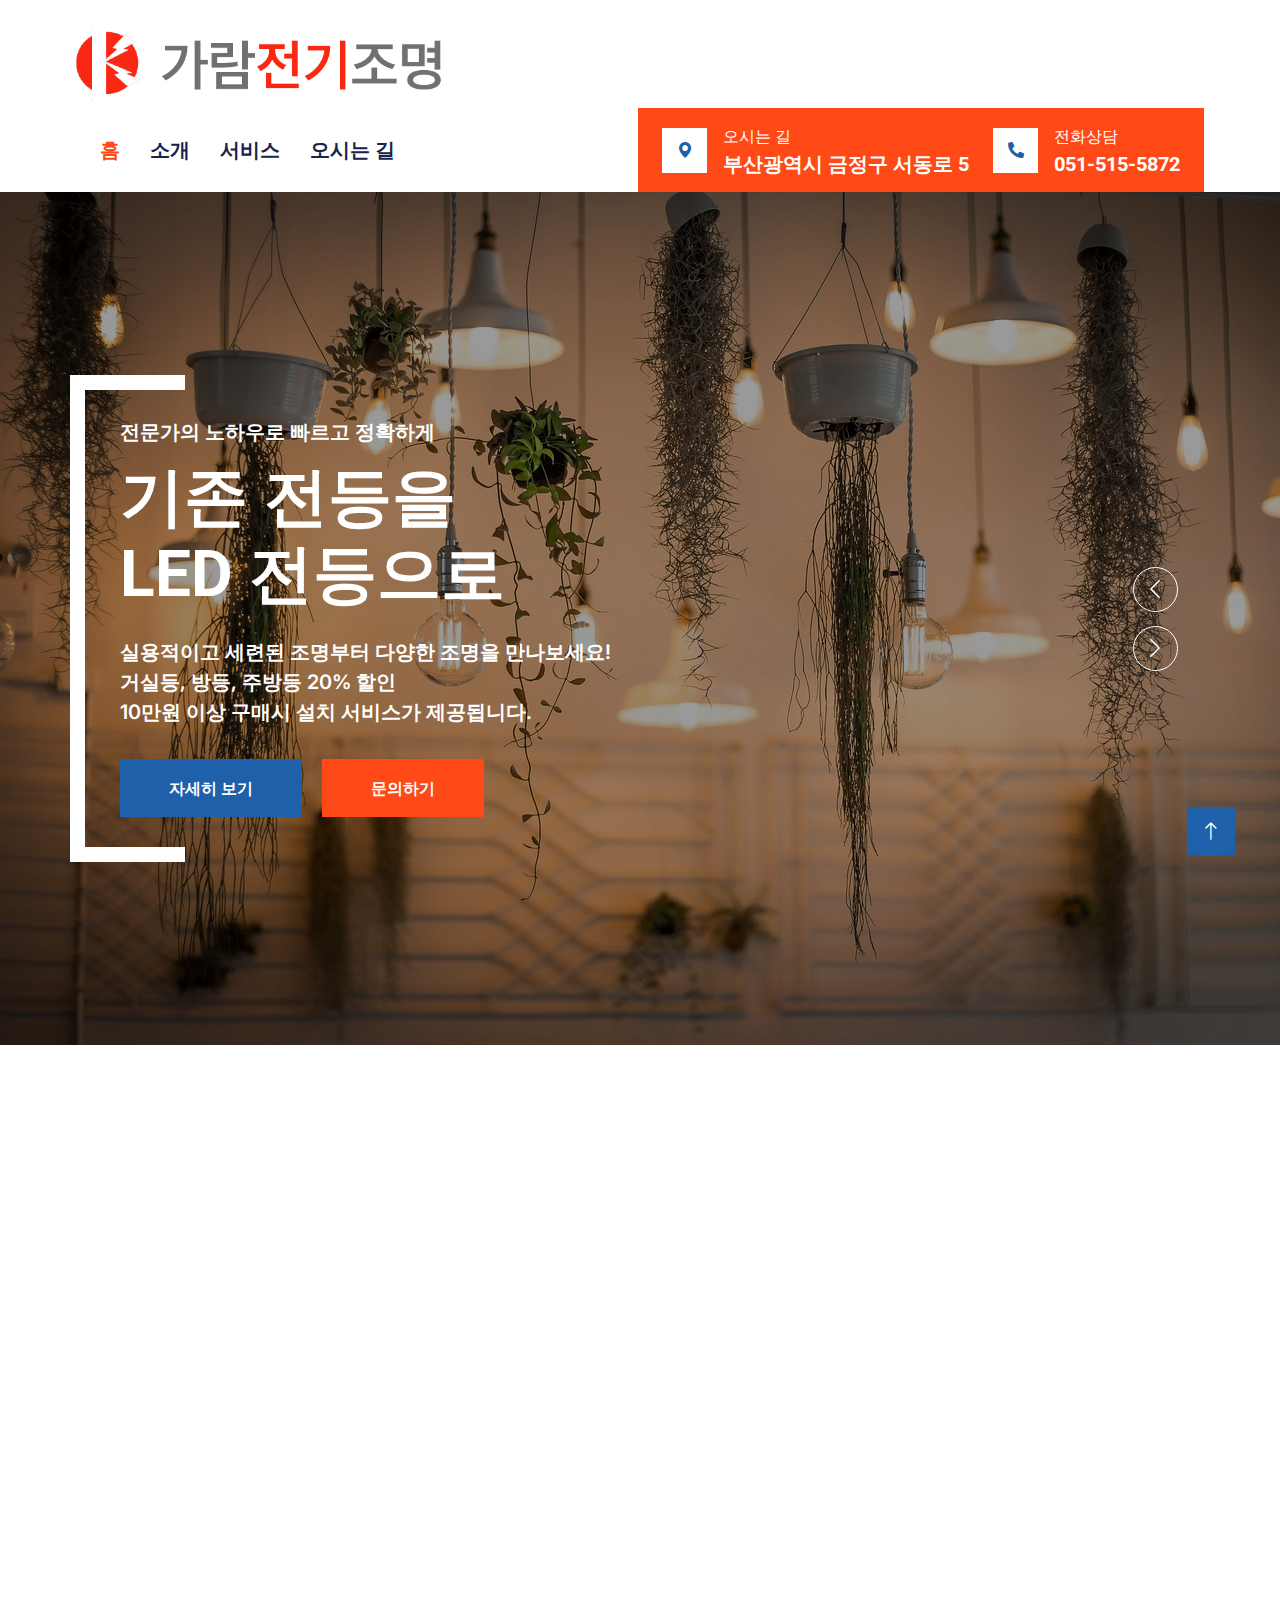
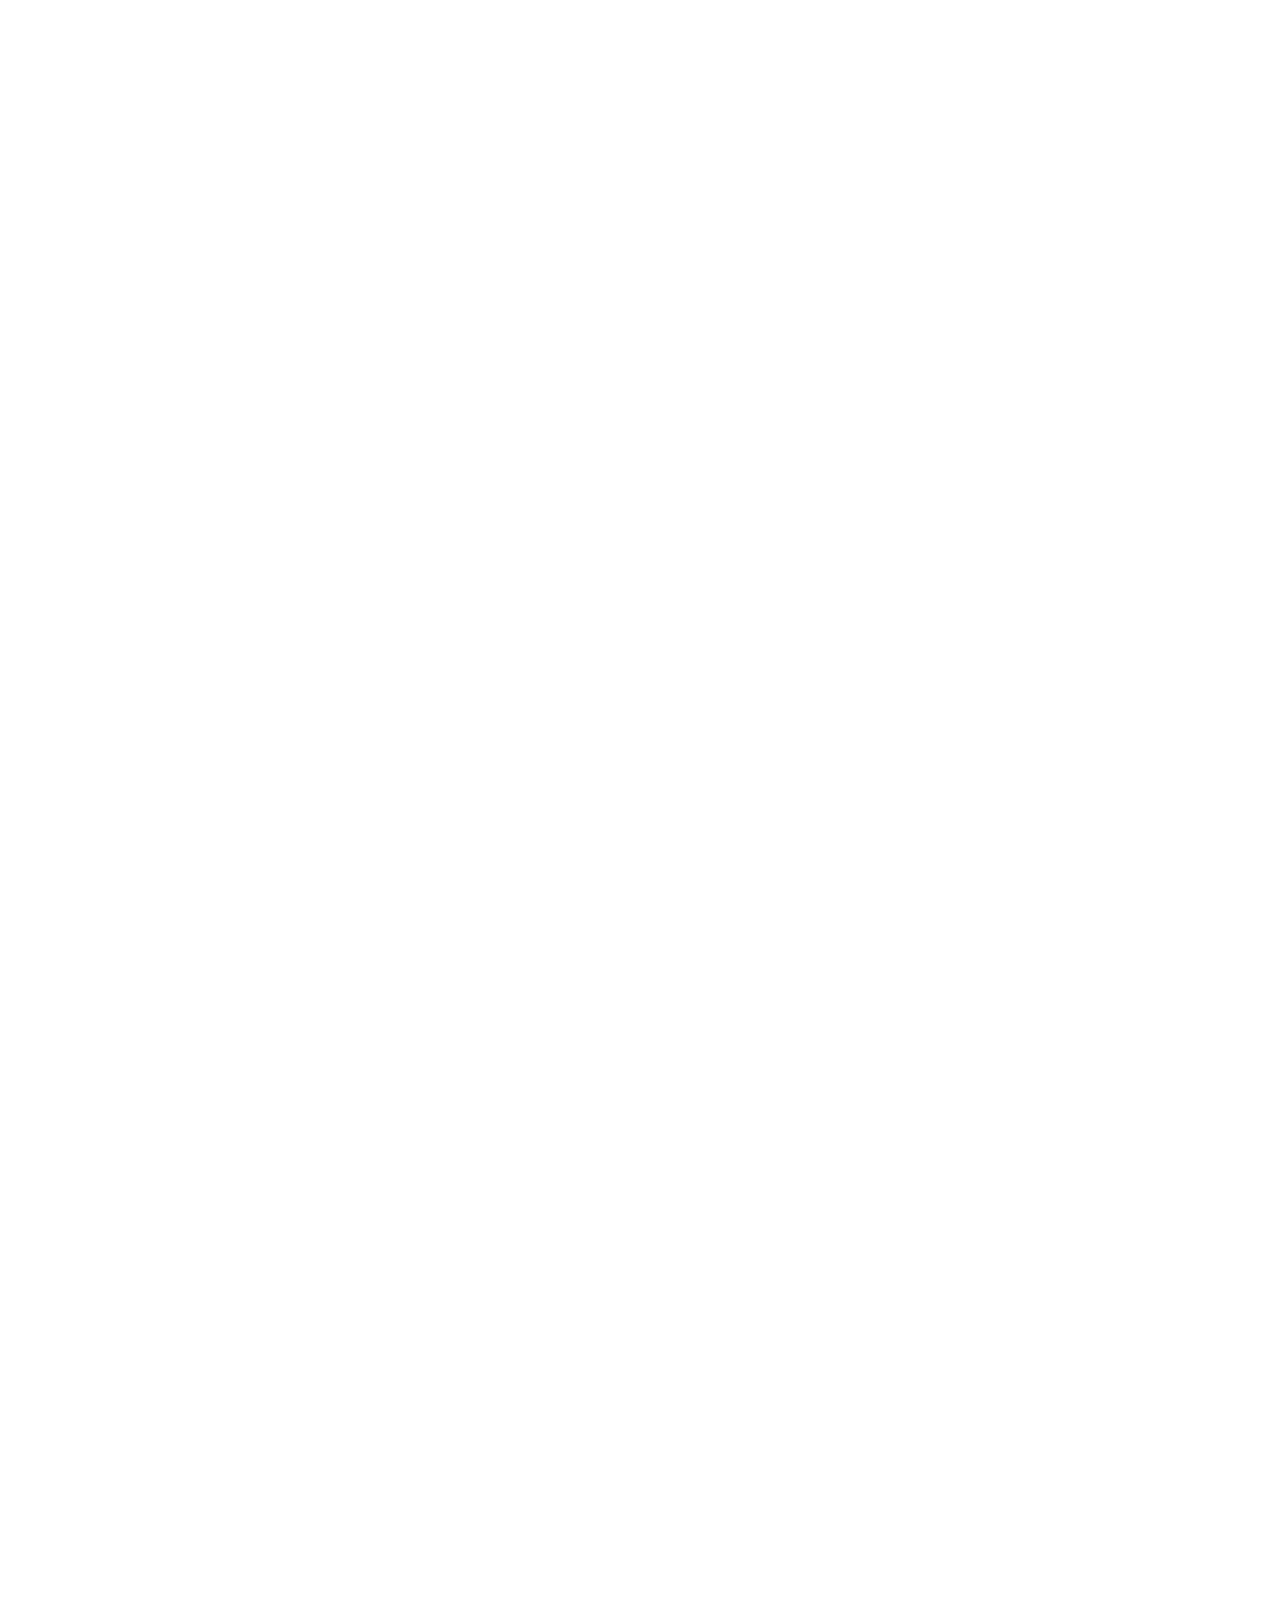
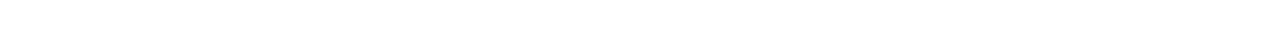
<file: index.html>
<!DOCTYPE html>
<html lang="en">

<head>
    <meta charset="utf-8">
    <title> 가람전기조명 </title>
    <meta content="width=device-width, initial-scale=1.0" name="viewport">
    <meta content="" name="keywords">
    <meta content="" name="description">

    <!-- Favicon -->
    <link rel="icon" href="img/favicon.ico" type="image/x-icon" sizes="16x16">

    <!-- Google Web Fonts -->
    <link rel="preconnect" href="https://fonts.googleapis.com">
    <link rel="preconnect" href="https://fonts.gstatic.com" crossorigin>
    <link href="https://fonts.googleapis.com/css2?family=Inter:wght@400;600&family=Roboto:wght@500;700&display=swap" rel="stylesheet">

    <!-- Icon Font Stylesheet -->
    <link href="https://cdnjs.cloudflare.com/ajax/libs/font-awesome/5.10.0/css/all.min.css" rel="stylesheet">
    <link href="https://cdn.jsdelivr.net/npm/bootstrap-icons@1.4.1/font/bootstrap-icons.css" rel="stylesheet">

    <!-- Libraries Stylesheet -->
    <link href="lib/animate/animate.min.css" rel="stylesheet">
    <link href="lib/owlcarousel/assets/owl.carousel.min.css" rel="stylesheet">
    <link href="lib/tempusdominus/css/tempusdominus-bootstrap-4.min.css" rel="stylesheet" />

    <!-- Customized Bootstrap Stylesheet -->
    <link href="css/bootstrap.min.css" rel="stylesheet">
    <link href="css/custom.css?a" rel="stylesheet">

    <!-- Template Stylesheet -->
    <link href="css/style.css" rel="stylesheet">
</head>

<body>
    <!-- Spinner Start -->
    <div id="spinner" class="show bg-white position-fixed translate-middle w-100 vh-100 top-50 start-50 d-flex align-items-center justify-content-center">
        <div class="spinner-border text-primary" style="width: 3rem; height: 3rem;" role="status">
            <span class="sr-only">Loading...</span>
        </div>
    </div>
    <!-- Spinner End -->


    <!-- Topbar Start -->
    <div class="container-fluid bg-light d-none d-lg-block">
        <div class="row align-items-cesnter top-bar"> 
            <div class="col-lg-3 col-md-12 text-center text-lg-start logo-wrapper">
                <a href="index.html" class="navbar-brand m-0 p-0">
                    <!-- <h1 class="text-primary m-0">가람전기조명</h1> -->
                    <img src="img/logo-new.png" alt="" id="logo-image">
                    
                </a>
            </div>
            
        </div>
    </div>
    <!-- Topbar End -->


    <!-- Navbar Start -->
    <div class="container-fluid nav-bar bg-light">
        <nav class="navbar navbar-expand-lg navbar-light bg-white p-3 py-lg-0 px-lg-4">
            <a href="index.html" class="navbar-brand d-flex align-items-center m-0 p-0 d-lg-none">
                
                <img id="logo" src="img/logo-new.png" alt="logo">
                
            </a>
            
            <button class="navbar-toggler" type="button" data-bs-toggle="collapse" data-bs-target="#navbarCollapse">
                <span class="fa fa-bars"></span>
            </button>
            <div class="collapse navbar-collapse" id="navbarCollapse">
                <div class="navbar-nav me-auto">
                    <a href="index.html" class="nav-item nav-link active">홈</a>
                    <a href="about.html" class="nav-item nav-link">소개</a>
                    <a href="service.html" class="nav-item nav-link">서비스</a>
                    
                    <a href="contact.html" class="nav-item nav-link">오시는 길</a>
                </div>
                <div class="mt-4 mt-lg-0 me-lg-n4 py-3 px-4 bg-primary d-flex align-items-center">
                    <div class="d-flex flex-shrink-0 align-items-center justify-content-center bg-white" style="width: 45px; height: 45px;">
                        <i class="bi bi-geo-alt-fill text-primary"></i>
                    </div>
                    <div class="ms-3">
                        <p class="mb-1 text-white">오시는 길</p>
                        <h5 class="m-0 text-secondary">부산광역시 금정구 서동로 5</h5>
                    </div>
                </div>
                <div class="mt-4 mt-lg-0 me-lg-n4 py-3 px-4 bg-primary d-flex align-items-center">
                    <div class="d-flex flex-shrink-0 align-items-center justify-content-center bg-white" style="width: 45px; height: 45px;">
                        <i class="fa fa-phone-alt text-primary"></i>
                    </div>
                    <div class="ms-3">
                        <p class="mb-1 text-white">전화상담</p>
                        <h5 class="m-0 text-secondary">051-515-5872</h5>
                    </div>
                </div>
            </div>
        </nav>
    </div>
    <!-- Navbar End -->


    <!-- Carousel Start -->
    <div class="container-fluid p-0 mb-5">
        <div class="owl-carousel header-carousel position-relative">
            <div class="owl-carousel-item position-relative">
                <img class="img-fluid" src="img/lights1.jpeg" alt="">
                <div class="position-absolute top-0 start-0 w-100 h-100 d-flex align-items-center" style="background: rgba(0, 0, 0, .4);">
                    <div class="container">
                        <div class="row justify-content-start">
                            <div class="col-10 col-lg-8">
                                <h5 class="text-white text-uppercase mb-3 animated slideInDown">전문가의 노하우로 빠르고 정확하게</h5>
                                <h1 class="display-3 text-white animated slideInDown mb-4">기존 전등을 <br> LED 전등으로</h1>
                                <p class="fs-5 fw-medium text-white mb-4 pb-2">실용적이고 세련된 조명부터 다양한 조명을 만나보세요! <br> 거실등, 방등, 주방등 20% 할인 <br> 10만원 이상 구매시 설치 서비스가 제공됩니다.</p>
                                <a href="service.html" class="btn btn-primary py-md-3 px-md-5 me-3 animated slideInLeft">자세히 보기</a>
                                <a href="ask.html" class="btn btn-secondary py-md-3 px-md-5 animated slideInRight">문의하기</a>
                            </div>
                        </div>
                    </div>
                </div>
            </div>
            <div class="owl-carousel-item position-relative">
                <img class="img-fluid" src="img/electrician.jpeg" alt="">
                <div class="position-absolute top-0 start-0 w-100 h-100 d-flex align-items-center" style="background: rgba(0, 0, 0, .4);">
                    <div class="container">
                        <div class="row justify-content-start">
                            <div class="col-10 col-lg-8">
                                <h5 class="text-white text-uppercase mb-3 animated slideInDown">전기, 전자, 소방설비기사 보유</h5>
                                <h1 class="display-3 text-white animated slideInDown mb-4">조명 설치 및 <br> 각종 전기 공사 & 수리</h1>
                                <p class="fs-5 fw-medium text-white mb-4 pb-2">복도, 계단 센서등 설치. 콘센트, 스위치, 화재감지기 교체 및 시공. 현관 초인종, 인터폰, 비디오폰, 디지털도어락 시공. 레일등 설치. 조명 설치 후 깜빡거림 해결. 누전, 전기판넬 수.배전반 등 공사 및 수리</p>
                                <a href="service.html" class="btn btn-primary py-md-3 px-md-5 me-3 animated slideInLeft">자세히 보기</a>
                                <a href="ask.html" class="btn btn-secondary py-md-3 px-md-5 animated slideInRight">문의하기</a>
                            </div>
                        </div>
                    </div>
                </div>
            </div>
        </div>
    </div>
    <!-- Carousel End -->

    <!-- About Start -->
    <div class="container-xxl py-5">
        <div class="container">
            <div class="row g-5">
                <div class="col-lg-6 wow fadeInUp" data-wow-delay="0.1s">
                    
                    <h1 class="mb-4">다년간의 노하우로 <br> 전기관련 설치와 수리까지</h1>
                    <p class="mb-4">저희 "가람전기조명"은 다년간의 노하우로 전기관련 설치와 수리까지 만능으로 도와드릴 수 있는 믿을만한 업체입니다.

                        실용적이고 세련된 조명기구부터 다양한 디자인의 조명들을 모두 준비했습니다. 찾으시는 제품을 빠르게 받아볼 수 있습니다.
                        
                        전문가의 노하우로 보다 빠르고 정확하게 고장의 원인을 찾아 해결책을 찾아드립니다. 
                        
                        고객님의 만족을 위해 최선을 다하는 "가람전기조명" 많은 이용 부탁드립니다. 감사합니다.</p>

                    <p class="fw-medium text-primary"><i class="fa fa-check text-success me-3"></i>기존 고급 전등 및 매립등을 LED 조명으로 조립</p>
                    <p class="fw-medium text-primary"><i class="fa fa-check text-success me-3"></i>조명 설치 후 잔불 및 깜빡거림 해결</p>
                    
                    <p class="fw-medium text-primary"><i class="fa fa-check text-success me-3"></i>전기공사 및 전기고장수리 (누전, 전기판넬, 수.배전반)</p>
                    <p class="fw-medium text-primary"><i class="fa fa-check text-success me-3"></i>각종 콘센트, 스위치, 화재감지기 교체 및 시공</p>

                    <p class="fw-medium text-primary"><i class="fa fa-check text-success me-3"></i>금정구 & 동래구 출장 서비스 가능</p>
                    
                </div>
                <div class="col-lg-6 wow fadeInUp" data-wow-delay="0.1s">
                    <h5 class="mb-4 example-margin">실제 조명 시공 사례 </h5>
    <!-- Carousel Start -->
    <div class="container-fluid p-0 mb-5">
        <div class="owl-carousel header-carousel position-relative">
            <div class="owl-carousel-item position-relative">
                <img class="img-fluid" src="img/image1.jpeg" alt="">
                
            </div>
            <div class="owl-carousel-item position-relative">
                <img class="img-fluid" src="img/image2.jpeg" alt="">
                
            </div>
            <div class="owl-carousel-item position-relative">
                <img class="img-fluid" src="img/image3.jpeg" alt="">
                
            </div>
            <div class="owl-carousel-item position-relative">
                <img class="img-fluid" src="img/image4.jpeg" alt="">
                
            </div>
        </div>
    </div>
    <!-- Carousel End -->
                </div>
                
            </div>
        </div>
    </div>
    <!-- About End -->

    <!-- Service Start -->
    <div class="container-xxl py-5">
        <div class="container">
            <div class="row g-4">
                <div class="col-lg-4 col-md-6 service-item-top wow fadeInUp" data-wow-delay="0.1s">
                    <div class="overflow-hidden">
                        <img class="img-fluid w-100 h-100" src="img/service1.jpg" alt="">
                    </div>
                    <div class="d-flex align-items-center justify-content-between bg-light p-4">
                        <h5 class="text-truncate me-3 mb-0"> 기존 전등 LED 조명으로 교체</h5>
                        <a class="btn btn-square btn-outline-primary border-2 border-white flex-shrink-0" href="ask.html"><i class="fa fa-arrow-right"></i></a>
                    </div>
                </div>
                <div class="col-lg-4 col-md-6 service-item-top wow fadeInUp" data-wow-delay="0.3s">
                    <div class="overflow-hidden">
                        <img class="img-fluid w-100 h-100" src="img/service2.jpg" alt="">
                    </div>
                    <div class="d-flex align-items-center justify-content-between bg-light p-4">
                        <h5 class="text-truncate me-3 mb-0"> 아파트 빌라 복도에 센서등 설치</h5>
                        <a class="btn btn-square btn-outline-primary border-2 border-white flex-shrink-0" href="ask.html"><i class="fa fa-arrow-right"></i></a>
                    </div>
                </div>
                <div class="col-lg-4 col-md-6 service-item-top wow fadeInUp" data-wow-delay="0.5s">
                    <div class="overflow-hidden">
                        <img class="img-fluid w-100 h-100" src="img/service3.jpg" alt="">
                    </div>
                    <div class="d-flex align-items-center justify-content-between bg-light p-4">
                        <h5 class="text-truncate me-3 mb-0"> 콘센트 스위치 화재감지기 시공</h5>
                        <a class="btn btn-square btn-outline-primary border-2 border-white flex-shrink-0" href="ask.html"><i class="fa fa-arrow-right"></i></a>
                    </div>
                </div>
            </div>
        </div>
    </div>
    <!-- Service End -->

    <!-- Service Start -->
    <div class="container-xxl py-5">
        <div class="container">
            <div class="row g-4">
                <div class="col-lg-4 col-md-6 service-item-top wow fadeInUp" data-wow-delay="0.1s">
                    <div class="overflow-hidden">
                        <img class="img-fluid w-100 h-100" src="img/service4.jpg" alt="">
                    </div>
                    <div class="d-flex align-items-center justify-content-between bg-light p-4">
                        <h5 class="text-truncate me-3 mb-0"> 초인종 인터폰 도어락 설치</h5>
                        <a class="btn btn-square btn-outline-primary border-2 border-white flex-shrink-0" href="ask.html"><i class="fa fa-arrow-right"></i></a>
                    </div>
                </div>
                <div class="col-lg-4 col-md-6 service-item-top wow fadeInUp" data-wow-delay="0.3s">
                    <div class="overflow-hidden">
                        <img class="img-fluid w-100 h-100" src="img/service5.jpg" alt="">
                    </div>
                    <div class="d-flex align-items-center justify-content-between bg-light p-4">
                        <h5 class="text-truncate me-3 mb-0"> 레일등 설치 및 잔불 및 깜빡거림 해결</h5>
                        <a class="btn btn-square btn-outline-primary border-2 border-white flex-shrink-0" href="ask.html"><i class="fa fa-arrow-right"></i></a>
                    </div>
                </div>
                <div class="col-lg-4 col-md-6 service-item-top wow fadeInUp" data-wow-delay="0.5s">
                    <div class="overflow-hidden">
                        <img class="img-fluid w-100 h-100" src="img/service6.jpg" alt="">
                    </div>
                    <div class="d-flex align-items-center justify-content-between bg-light p-4">
                        <h5 class="text-truncate me-3 mb-0">전기공사 및 수리 (누전 전기판넬 수.배전반)</h5>
                        <a class="btn btn-square btn-outline-primary border-2 border-white flex-shrink-0" href="ask.html"><i class="fa fa-arrow-right"></i></a>
                    </div>
                </div>
            </div>
        </div>
    </div>
    <!-- Service End -->

    <!-- Contact Start -->
    <div class="container-xxl py-5">
        <div class="container">
            <div class="row g-4 content-center">
                <div class="col-md-6 wow fadeInUp" data-wow-delay="0.1s">
                    <h6 class="text-secondary text-uppercase">Get In Touch</h6>
                    <h1 class="mb-4">오시는 길</h1>
                    <p class="mb-4">부산광역시 금정구 서동로 5 <br> (부산광역시 금정구 부곡동 338-5) </p>
                    
                    <!-- * 카카오맵 - 지도퍼가기 -->
<!-- 1. 지도 노드 -->
<div id="daumRoughmapContainer1687356872586" class="root_daum_roughmap root_daum_roughmap_landing kakao-map"></div>

<!--
	2. 설치 스크립트
	* 지도 퍼가기 서비스를 2개 이상 넣을 경우, 설치 스크립트는 하나만 삽입합니다.
-->
<script charset="UTF-8" class="daum_roughmap_loader_script" src="https://ssl.daumcdn.net/dmaps/map_js_init/roughmapLoader.js"></script>

<!-- 3. 실행 스크립트 -->
<script charset="UTF-8">
	new daum.roughmap.Lander({
		"timestamp" : "1687356872586",
		"key" : "2fa35",
		"mapWidth" : "640",
		"mapHeight" : "360"
	}).render();
</script>
                </div>

                
            </div>
        </div>
    </div>
    <!-- Contact End -->

    <!-- Footer Start -->
    <div class="container-fluid bg-dark text-light footer pt-5 mt-5 wow fadeIn" data-wow-delay="0.1s">
        <div class="container py-5">
            <div class="row g-5 content-center">
                <div class="col-lg-3 col-md-6">
                    <h4 class="text-light mb-4">대표자</h4>
                    <p class="mb-2"><i class="bi bi-person-check-fill me-3"></i>박광호</p>
                   
                    
                </div>
                <div class="col-lg-3 col-md-6">
                    <h4 class="text-light mb-4">주소 및 연락처</h4>
                    <p class="mb-2"><i class="fa fa-map-marker-alt me-3"></i>부산광역시 금정구 서동로 5 <br> (부산광역시 금정구 부곡동 338-5)</p>
                    <p class="mb-2"><i class="fa fa-phone-alt me-3"></i>051-515-5872</p>
                    <p class="mb-2"><i class="bi bi-phone-fill me-3"></i>010-4577-5206</p>
                    <p class="mb-2"><i class="fa fa-envelope me-3"></i>kkk1878@hanmail.net</p>
                    
                </div>
                <div class="col-lg-3 col-md-6">
                    <h4 class="text-light mb-4">영업시간</h4>
                    <h6 class="text-light">월요일 - 토요일:</h6>
                    <p class="mb-4">오전 09:30 - 오후 19:00 </p>
                    <h6 class="text-light">매주 일요일:</h6>
                    <p class="mb-0">정기휴무</p><br>
                    
                    <h6 class="text-light">단, 전기고장은 연중무휴</h6>
                </div>
                
                
            </div>
        </div>
        <div class="container">
            <div class="copyright">
                <div class="row">
                    <div class="col-md-6 text-center text-md-start mb-3 mb-md-0">
                        &copy; <a class="border-bottom" href="#">JuniSoft</a>, All Right Reserved.
                    </div>
                    <div class="col-md-6 text-center text-md-end">
                        <!--/*** This template is free as long as you keep the footer author’s credit link/attribution link/backlink. If you'd like to use the template without the footer author’s credit link/attribution link/backlink, you can purchase the Credit Removal License from "https://htmlcodex.com/credit-removal". Thank you for your support. ***/-->
                        Designed By <a class="border-bottom" href="https://htmlcodex.com">HTML Codex</a>
                    </div>
                </div>
            </div>
        </div>
    </div>
    <!-- Footer End -->


    <!-- Back to Top -->
    <a href="#" class="btn btn-lg btn-primary btn-lg-square rounded-0 back-to-top"><i class="bi bi-arrow-up"></i></a>


    <!-- JavaScript Libraries -->
    <script src="https://code.jquery.com/jquery-3.4.1.min.js"></script>
    <script src="https://cdn.jsdelivr.net/npm/bootstrap@5.0.0/dist/js/bootstrap.bundle.min.js"></script>
    <script src="lib/wow/wow.min.js"></script>
    <script src="lib/easing/easing.min.js"></script>
    <script src="lib/waypoints/waypoints.min.js"></script>
    <script src="lib/counterup/counterup.min.js"></script>
    <script src="lib/owlcarousel/owl.carousel.min.js"></script>
    <script src="lib/tempusdominus/js/moment.min.js"></script>
    <script src="lib/tempusdominus/js/moment-timezone.min.js"></script>
    <script src="lib/tempusdominus/js/tempusdominus-bootstrap-4.min.js"></script>

    <!-- Template Javascript -->
    <script src="js/main.js"></script>
</body>

</html>
</file>
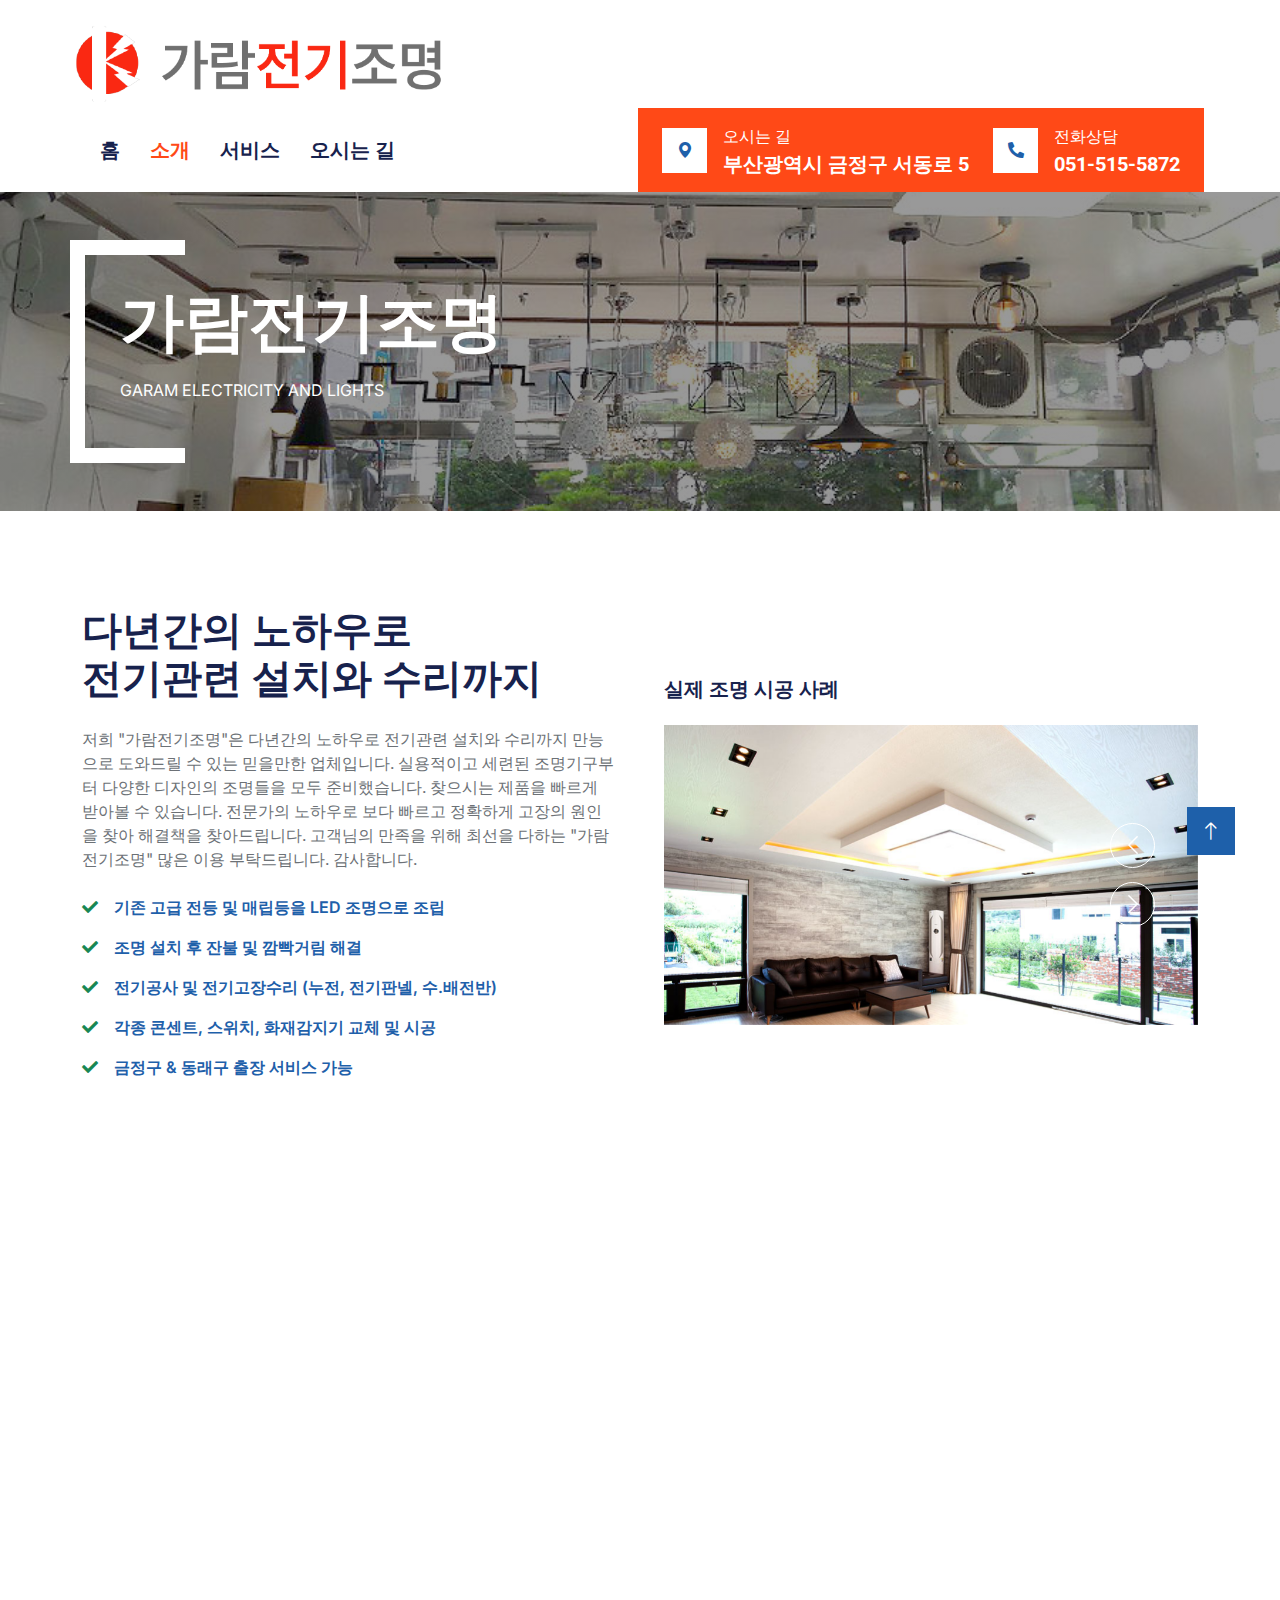
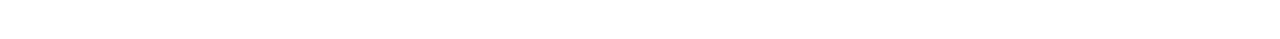
<file: about.html>
<!DOCTYPE html>
<html lang="en">

<head>
    <meta charset="utf-8">
    <title>가람전기조명</title>
    <meta content="width=device-width, initial-scale=1.0" name="viewport">
    <meta content="" name="keywords">
    <meta content="" name="description">

    <!-- Favicon -->
    <link href="img/favicon.ico" rel="icon">

    <!-- Google Web Fonts -->
    <link rel="preconnect" href="https://fonts.googleapis.com">
    <link rel="preconnect" href="https://fonts.gstatic.com" crossorigin>
    <link href="https://fonts.googleapis.com/css2?family=Inter:wght@400;600&family=Roboto:wght@500;700&display=swap" rel="stylesheet">

    <!-- Icon Font Stylesheet -->
    <link href="https://cdnjs.cloudflare.com/ajax/libs/font-awesome/5.10.0/css/all.min.css" rel="stylesheet">
    <link href="https://cdn.jsdelivr.net/npm/bootstrap-icons@1.4.1/font/bootstrap-icons.css" rel="stylesheet">

    <!-- Libraries Stylesheet -->
    <link href="lib/animate/animate.min.css" rel="stylesheet">
    <link href="lib/owlcarousel/assets/owl.carousel.min.css" rel="stylesheet">
    <link href="lib/tempusdominus/css/tempusdominus-bootstrap-4.min.css" rel="stylesheet" />

    <!-- Customized Bootstrap Stylesheet -->
    <link href="css/bootstrap.min.css" rel="stylesheet">
    <link href="css/custom.css?a" rel="stylesheet">


    <!-- Template Stylesheet -->
    <link href="css/style.css" rel="stylesheet">
</head>

<body>
    <!-- Spinner Start -->
    <div id="spinner" class="show bg-white position-fixed translate-middle w-100 vh-100 top-50 start-50 d-flex align-items-center justify-content-center">
        <div class="spinner-border text-primary" style="width: 3rem; height: 3rem;" role="status">
            <span class="sr-only">Loading...</span>
        </div>
    </div>
    <!-- Spinner End -->

    <!-- Topbar Start -->
    <div class="container-fluid bg-light d-none d-lg-block">
        <div class="row align-items-cesnter top-bar"> 
            <div class="col-lg-3 col-md-12 text-center text-lg-start logo-wrapper">
                <a href="index.html" class="navbar-brand m-0 p-0">
                    <!-- <h1 class="text-primary m-0">가람전기조명</h1> -->
                    <img src="img/logo-new.png" alt="" id="logo-image">
                    
                </a>
            </div>
            
        </div>
    </div>
    <!-- Topbar End -->


    <!-- Navbar Start -->
    <div class="container-fluid nav-bar bg-light">
        <nav class="navbar navbar-expand-lg navbar-light bg-white p-3 py-lg-0 px-lg-4">
            <a href="index.html" class="navbar-brand d-flex align-items-center m-0 p-0 d-lg-none">
                
                <img id="logo" src="img/logo-new.png" alt="" >
                
            </a>
            <button class="navbar-toggler" type="button" data-bs-toggle="collapse" data-bs-target="#navbarCollapse">
                <span class="fa fa-bars"></span>
            </button>
            <div class="collapse navbar-collapse" id="navbarCollapse">
                <div class="navbar-nav me-auto">
                    <a href="index.html" class="nav-item nav-link">홈</a>
                    <a href="about.html" class="nav-item nav-link active">소개</a>
                    <a href="service.html" class="nav-item nav-link">서비스</a>
                    
                    <a href="contact.html" class="nav-item nav-link">오시는 길</a>
                </div>
                <div class="mt-4 mt-lg-0 me-lg-n4 py-3 px-4 bg-primary d-flex align-items-center">
                    <div class="d-flex flex-shrink-0 align-items-center justify-content-center bg-white" style="width: 45px; height: 45px;">
                        <i class="bi bi-geo-alt-fill text-primary"></i>
                    </div>
                    <div class="ms-3">
                        <p class="mb-1 text-white">오시는 길</p>
                        <h5 class="m-0 text-secondary">부산광역시 금정구 서동로 5</h5>
                    </div>
                </div>
                <div class="mt-4 mt-lg-0 me-lg-n4 py-3 px-4 bg-primary d-flex align-items-center">
                    <div class="d-flex flex-shrink-0 align-items-center justify-content-center bg-white" style="width: 45px; height: 45px;">
                        <i class="fa fa-phone-alt text-primary"></i>
                    </div>
                    <div class="ms-3">
                        <p class="mb-1 text-white">전화상담</p>
                        <h5 class="m-0 text-secondary">051-515-5872</h5>
                    </div>
                </div>
            </div>
        </nav>
    </div>
    <!-- Navbar End -->


    <!-- Page Header Start -->
    <div class="container-fluid page-header mb-5 py-5">
        <div class="container">
            <h1 class="display-3 text-white mb-3 animated slideInDown">가람전기조명</h1>
            <nav aria-label="breadcrumb animated slideInDown">
                <ol class="breadcrumb text-uppercase">
                    <li class="breadcrumb-item"><a class="text-white" href="#">Garam Electricity and Lights</a></li>
                </ol>
            </nav>
        </div>
    </div>
    <!-- Page Header End -->


    


    <!-- About Start -->
    <div class="container-xxl py-5">
        <div class="container">
            <div class="row g-5">
                <div class="col-lg-6 wow fadeInUp" data-wow-delay="0.1s">
                    
                    <h1 class="mb-4">다년간의 노하우로 <br> 전기관련 설치와 수리까지</h1>
                    <p class="mb-4">저희 "가람전기조명"은 다년간의 노하우로 전기관련 설치와 수리까지 만능으로 도와드릴 수 있는 믿을만한 업체입니다.

                        실용적이고 세련된 조명기구부터 다양한 디자인의 조명들을 모두 준비했습니다. 찾으시는 제품을 빠르게 받아볼 수 있습니다.
                        
                        전문가의 노하우로 보다 빠르고 정확하게 고장의 원인을 찾아 해결책을 찾아드립니다. 
                        
                        고객님의 만족을 위해 최선을 다하는 "가람전기조명" 많은 이용 부탁드립니다. 감사합니다.</p>

                    <p class="fw-medium text-primary"><i class="fa fa-check text-success me-3"></i>기존 고급 전등 및 매립등을 LED 조명으로 조립</p>
                    <p class="fw-medium text-primary"><i class="fa fa-check text-success me-3"></i>조명 설치 후 잔불 및 깜빡거림 해결</p>
                    
                    <p class="fw-medium text-primary"><i class="fa fa-check text-success me-3"></i>전기공사 및 전기고장수리 (누전, 전기판넬, 수.배전반)</p>
                    <p class="fw-medium text-primary"><i class="fa fa-check text-success me-3"></i>각종 콘센트, 스위치, 화재감지기 교체 및 시공</p>

                    <p class="fw-medium text-primary"><i class="fa fa-check text-success me-3"></i>금정구 & 동래구 출장 서비스 가능</p>
                    
                </div>
                <div class="col-lg-6 wow fadeInUp" data-wow-delay="0.1s">
                    <h5 class="mb-4 example-margin">실제 조명 시공 사례 </h5>
    <!-- Carousel Start -->
    <div class="container-fluid p-0 mb-5">
        <div class="owl-carousel header-carousel position-relative">
            <div class="owl-carousel-item position-relative">
                <img class="img-fluid" src="img/image1.jpeg" alt="">
                
            </div>
            <div class="owl-carousel-item position-relative">
                <img class="img-fluid" src="img/image2.jpeg" alt="">
                
            </div>
            <div class="owl-carousel-item position-relative">
                <img class="img-fluid" src="img/image3.jpeg" alt="">
                
            </div>
            <div class="owl-carousel-item position-relative">
                <img class="img-fluid" src="img/image4.jpeg" alt="">
                
            </div>
        </div>
    </div>
    <!-- Carousel End -->
                </div>
                
            </div>
        </div>
    </div>
    <!-- About End -->

    <!-- Footer Start -->
    <div class="container-fluid bg-dark text-light footer pt-5 mt-5 wow fadeIn" data-wow-delay="0.1s">
        <div class="container py-5">
            <div class="row g-5 content-center">
                <div class="col-lg-3 col-md-6">
                    <h4 class="text-light mb-4">대표자</h4>
                    <p class="mb-2"><i class="bi bi-person-check-fill me-3"></i>박광호</p>
                   
                    
                </div>
                <div class="col-lg-3 col-md-6">
                    <h4 class="text-light mb-4">주소 및 연락처</h4>
                    <p class="mb-2"><i class="fa fa-map-marker-alt me-3"></i>부산광역시 금정구 서동로 5 <br> (부산광역시 금정구 부곡동 338-5)</p>
                    <p class="mb-2"><i class="fa fa-phone-alt me-3"></i>051-515-5872</p>
                    <p class="mb-2"><i class="bi bi-phone-fill me-3"></i>010-4577-5206</p>
                    <p class="mb-2"><i class="fa fa-envelope me-3"></i>kkk1878@hanmail.net</p>
                    
                </div>
                <div class="col-lg-3 col-md-6">
                    <h4 class="text-light mb-4">영업시간</h4>
                    <h6 class="text-light">월요일 - 토요일:</h6>
                    <p class="mb-4">오전 09:30 - 오후 19:00 </p>
                    <h6 class="text-light">매주 일요일:</h6>
                    <p class="mb-0">정기휴무</p><br>
                    
                    <h6 class="text-light">단, 전기고장은 연중무휴</h6>
                </div>
                
                
            </div>
        </div>
        <div class="container">
            <div class="copyright">
                <div class="row">
                    <div class="col-md-6 text-center text-md-start mb-3 mb-md-0">
                        &copy; <a class="border-bottom" href="#">JuniSoft</a>, All Right Reserved.
                    </div>
                    <div class="col-md-6 text-center text-md-end">
                        <!--/*** This template is free as long as you keep the footer author’s credit link/attribution link/backlink. If you'd like to use the template without the footer author’s credit link/attribution link/backlink, you can purchase the Credit Removal License from "https://htmlcodex.com/credit-removal". Thank you for your support. ***/-->
                        Designed By <a class="border-bottom" href="https://htmlcodex.com">HTML Codex</a>
                    </div>
                </div>
            </div>
        </div>
    </div>
    <!-- Footer End -->


    <!-- Back to Top -->
    <a href="#" class="btn btn-lg btn-primary btn-lg-square rounded-0 back-to-top"><i class="bi bi-arrow-up"></i></a>


    <!-- JavaScript Libraries -->
    <script src="https://code.jquery.com/jquery-3.4.1.min.js"></script>
    <script src="https://cdn.jsdelivr.net/npm/bootstrap@5.0.0/dist/js/bootstrap.bundle.min.js"></script>
    <script src="lib/wow/wow.min.js"></script>
    <script src="lib/easing/easing.min.js"></script>
    <script src="lib/waypoints/waypoints.min.js"></script>
    <script src="lib/counterup/counterup.min.js"></script>
    <script src="lib/owlcarousel/owl.carousel.min.js"></script>
    <script src="lib/tempusdominus/js/moment.min.js"></script>
    <script src="lib/tempusdominus/js/moment-timezone.min.js"></script>
    <script src="lib/tempusdominus/js/tempusdominus-bootstrap-4.min.js"></script>

    <!-- Template Javascript -->
    <script src="js/main.js"></script>
</body>

</html>
</file>
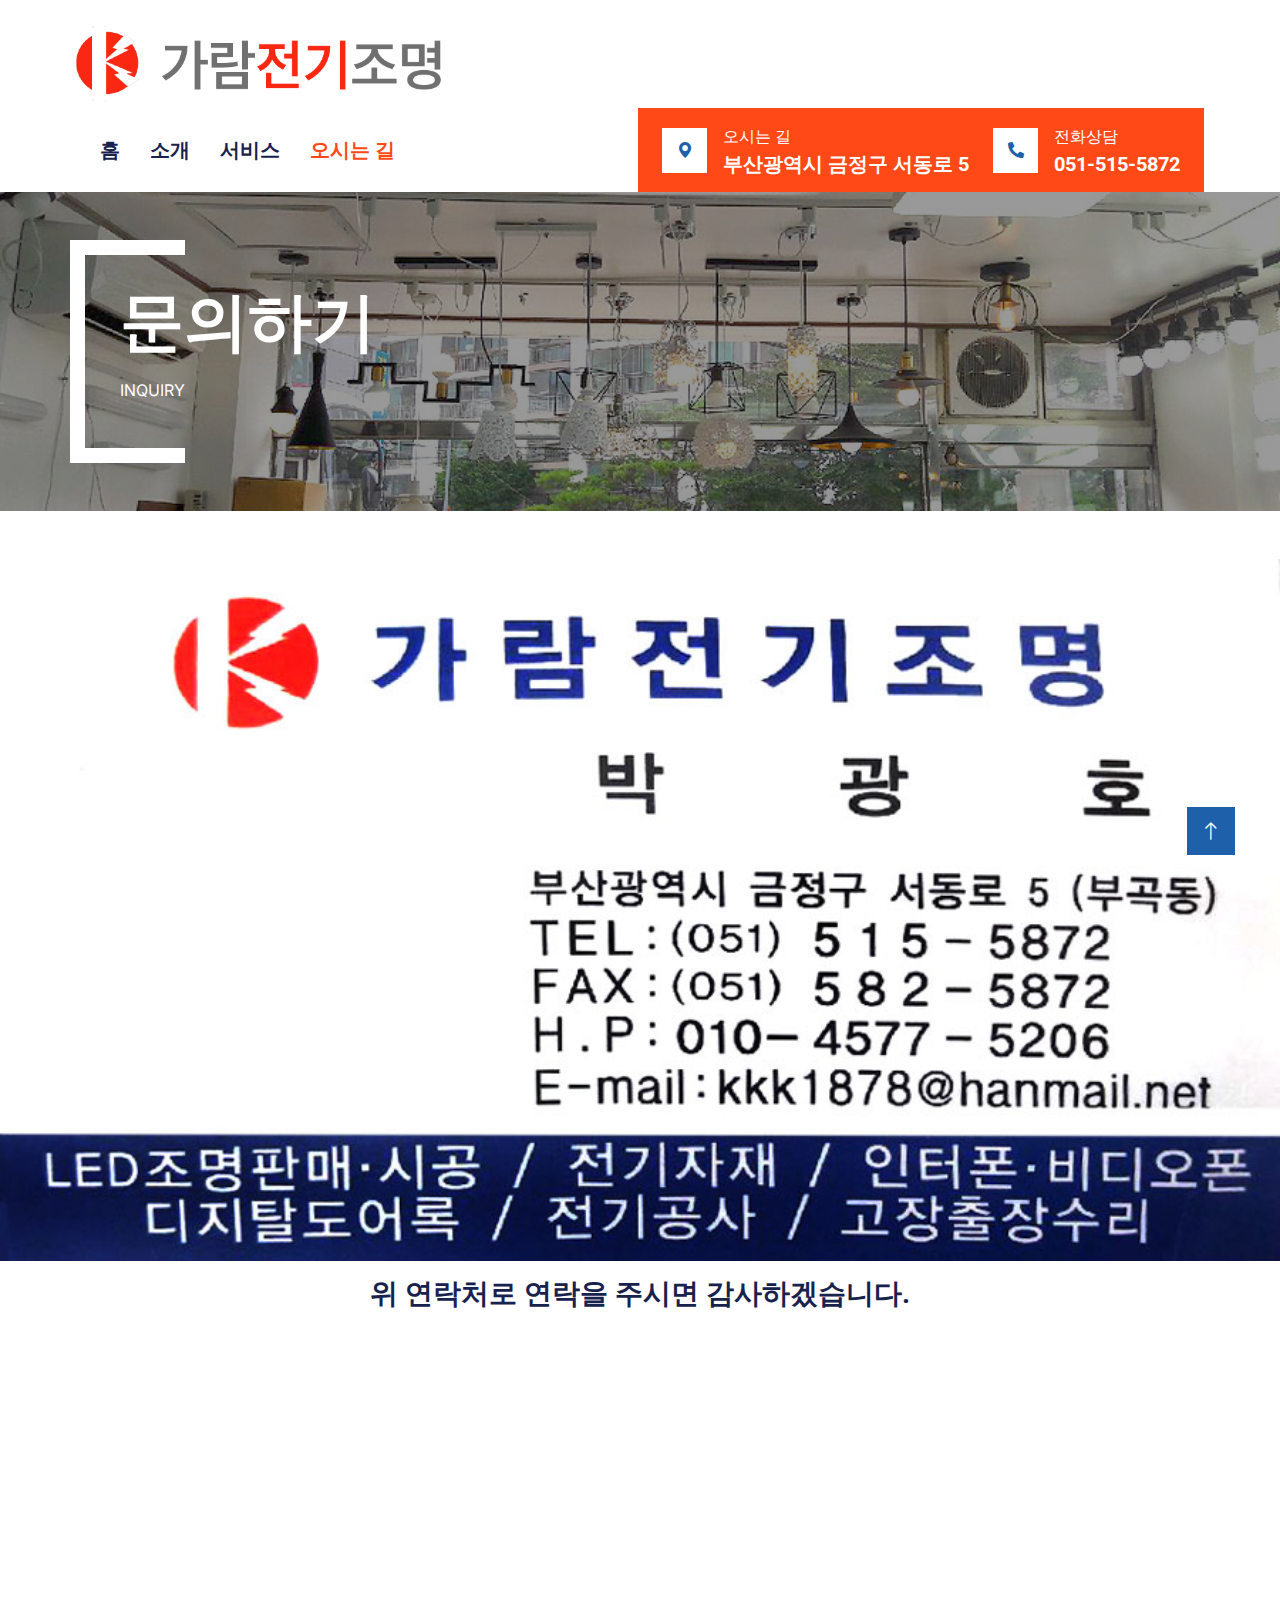
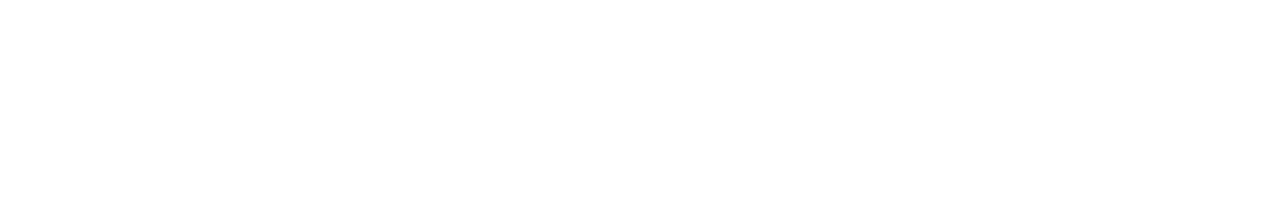
<file: ask.html>
<!DOCTYPE html>
<html lang="en">

<head>
    <meta charset="utf-8">
    <title>가람전기조명</title>
    <meta content="width=device-width, initial-scale=1.0" name="viewport">
    <meta content="" name="keywords">
    <meta content="" name="description">

    <!-- Favicon -->
    <link href="img/favicon.ico" rel="icon">

    <!-- Google Web Fonts -->
    <link rel="preconnect" href="https://fonts.googleapis.com">
    <link rel="preconnect" href="https://fonts.gstatic.com" crossorigin>
    <link href="https://fonts.googleapis.com/css2?family=Inter:wght@400;600&family=Roboto:wght@500;700&display=swap" rel="stylesheet">

    <!-- Icon Font Stylesheet -->
    <link href="https://cdnjs.cloudflare.com/ajax/libs/font-awesome/5.10.0/css/all.min.css" rel="stylesheet">
    <link href="https://cdn.jsdelivr.net/npm/bootstrap-icons@1.4.1/font/bootstrap-icons.css" rel="stylesheet">

    <!-- Libraries Stylesheet -->
    <link href="lib/animate/animate.min.css" rel="stylesheet">
    <link href="lib/owlcarousel/assets/owl.carousel.min.css" rel="stylesheet">
    <link href="lib/tempusdominus/css/tempusdominus-bootstrap-4.min.css" rel="stylesheet" />

    <!-- Customized Bootstrap Stylesheet -->
    <link href="css/bootstrap.min.css" rel="stylesheet">
    <link href="css/custom.css?a" rel="stylesheet">


    <!-- Template Stylesheet -->
    <link href="css/style.css" rel="stylesheet">
</head>

<body>
    <!-- Spinner Start -->
    <div id="spinner" class="show bg-white position-fixed translate-middle w-100 vh-100 top-50 start-50 d-flex align-items-center justify-content-center">
        <div class="spinner-border text-primary" style="width: 3rem; height: 3rem;" role="status">
            <span class="sr-only">Loading...</span>
        </div>
    </div>
    <!-- Spinner End -->

    <!-- Topbar Start -->
    <div class="container-fluid bg-light d-none d-lg-block">
        <div class="row align-items-cesnter top-bar"> 
            <div class="col-lg-3 col-md-12 text-center text-lg-start logo-wrapper">
                <a href="index.html" class="navbar-brand m-0 p-0">
                    <!-- <h1 class="text-primary m-0">가람전기조명</h1> -->
                    <img src="img/logo-new.png" alt="" id="logo-image">
                    
                </a>
            </div>
            
        </div>
    </div>
    <!-- Topbar End -->


    <!-- Navbar Start -->
    <div class="container-fluid nav-bar bg-light">
        <nav class="navbar navbar-expand-lg navbar-light bg-white p-3 py-lg-0 px-lg-4">
            <a href="index.html" class="navbar-brand d-flex align-items-center m-0 p-0 d-lg-none">
                <!-- <h1 class="text-primary m-0">가람전기조명</h1> -->
                <img id="logo" src="img/logo-new.png" alt="logo" >
                
            </a>
            <button class="navbar-toggler" type="button" data-bs-toggle="collapse" data-bs-target="#navbarCollapse">
                <span class="fa fa-bars"></span>
            </button>
            <div class="collapse navbar-collapse" id="navbarCollapse">
                <div class="navbar-nav me-auto">
                    <a href="index.html" class="nav-item nav-link">홈</a>
                    <a href="about.html" class="nav-item nav-link">소개</a>
                    <a href="service.html" class="nav-item nav-link">서비스</a>
                    
                    <a href="contact.html" class="nav-item nav-link active">오시는 길</a>
                </div>
                <div class="mt-4 mt-lg-0 me-lg-n4 py-3 px-4 bg-primary d-flex align-items-center">
                    <div class="d-flex flex-shrink-0 align-items-center justify-content-center bg-white" style="width: 45px; height: 45px;">
                        <i class="bi bi-geo-alt-fill text-primary"></i>
                    </div>
                    <div class="ms-3">
                        <p class="mb-1 text-white">오시는 길</p>
                        <h5 class="m-0 text-secondary">부산광역시 금정구 서동로 5</h5>
                    </div>
                </div>
                <div class="mt-4 mt-lg-0 me-lg-n4 py-3 px-4 bg-primary d-flex align-items-center">
                    <div class="d-flex flex-shrink-0 align-items-center justify-content-center bg-white" style="width: 45px; height: 45px;">
                        <i class="fa fa-phone-alt text-primary"></i>
                    </div>
                    <div class="ms-3">
                        <p class="mb-1 text-white">전화상담</p>
                        <h5 class="m-0 text-secondary">051-515-5872</h5>
                    </div>
                </div>
            </div>
        </nav>
    </div>
    <!-- Navbar End -->


    <!-- Page Header Start -->
    <div class="container-fluid page-header mb-5 py-5">
        <div class="container">
            <h1 class="display-3 text-white mb-3 animated slideInDown">문의하기</h1>
            <nav aria-label="breadcrumb animated slideInDown">
                <ol class="breadcrumb text-uppercase">
                    <li class="breadcrumb-item"><a class="text-white" href="#">inquiry</a></li>
                </ol>
            </nav>
        </div>
    </div>
    <!-- Page Header End -->


    <!-- Contact Start -->
    <div style="text-align: center;">
        <img src="img/card.jpg" alt="" width="100%" height="auto">
        <p><h3>위 연락처로 연락을 주시면 감사하겠습니다.</h3></p>
    </div>
    <!-- Contact End -->


    <!-- Footer Start -->
    <div class="container-fluid bg-dark text-light footer pt-5 mt-5 wow fadeIn" data-wow-delay="0.1s">
        <div class="container py-5">
            <div class="row g-5 content-center">
                <div class="col-lg-3 col-md-6">
                    <h4 class="text-light mb-4">대표자</h4>
                    <p class="mb-2"><i class="bi bi-person-check-fill me-3"></i>박광호</p>
                   
                    
                </div>
                <div class="col-lg-3 col-md-6">
                    <h4 class="text-light mb-4">주소 및 연락처</h4>
                    <p class="mb-2"><i class="fa fa-map-marker-alt me-3"></i>부산광역시 금정구 서동로 5 <br> (부산광역시 금정구 부곡동 338-5)</p>
                    <p class="mb-2"><i class="fa fa-phone-alt me-3"></i>051-515-5872</p>
                    <p class="mb-2"><i class="bi bi-phone-fill me-3"></i>010-4577-5206</p>
                    <p class="mb-2"><i class="fa fa-envelope me-3"></i>kkk1878@hanmail.net</p>
                    
                </div>
                <div class="col-lg-3 col-md-6">
                    <h4 class="text-light mb-4">영업시간</h4>
                    <h6 class="text-light">월요일 - 토요일:</h6>
                    <p class="mb-4">오전 09:30 - 오후 19:00 </p>
                    <h6 class="text-light">매주 일요일:</h6>
                    <p class="mb-0">정기휴무</p><br>
                    
                    <h6 class="text-light">단, 전기고장은 연중무휴</h6>
                </div>
                
                
            </div>
        </div>
        <div class="container">
            <div class="copyright">
                <div class="row">
                    <div class="col-md-6 text-center text-md-start mb-3 mb-md-0">
                        &copy; <a class="border-bottom" href="#">JuniSoft</a>, All Right Reserved.
                    </div>
                    <div class="col-md-6 text-center text-md-end">
                        <!--/*** This template is free as long as you keep the footer author’s credit link/attribution link/backlink. If you'd like to use the template without the footer author’s credit link/attribution link/backlink, you can purchase the Credit Removal License from "https://htmlcodex.com/credit-removal". Thank you for your support. ***/-->
                        Designed By <a class="border-bottom" href="https://htmlcodex.com">HTML Codex</a>
                    </div>
                </div>
            </div>
        </div>
    </div>
    <!-- Footer End -->


    <!-- Back to Top -->
    <a href="#" class="btn btn-lg btn-primary btn-lg-square rounded-0 back-to-top"><i class="bi bi-arrow-up"></i></a>


    <!-- JavaScript Libraries -->
    <script src="https://code.jquery.com/jquery-3.4.1.min.js"></script>
    <script src="https://cdn.jsdelivr.net/npm/bootstrap@5.0.0/dist/js/bootstrap.bundle.min.js"></script>
    <script src="lib/wow/wow.min.js"></script>
    <script src="lib/easing/easing.min.js"></script>
    <script src="lib/waypoints/waypoints.min.js"></script>
    <script src="lib/counterup/counterup.min.js"></script>
    <script src="lib/owlcarousel/owl.carousel.min.js"></script>
    <script src="lib/tempusdominus/js/moment.min.js"></script>
    <script src="lib/tempusdominus/js/moment-timezone.min.js"></script>
    <script src="lib/tempusdominus/js/tempusdominus-bootstrap-4.min.js"></script>

    <!-- Template Javascript -->
    <script src="js/main.js"></script>
</body>

</html>
</file>
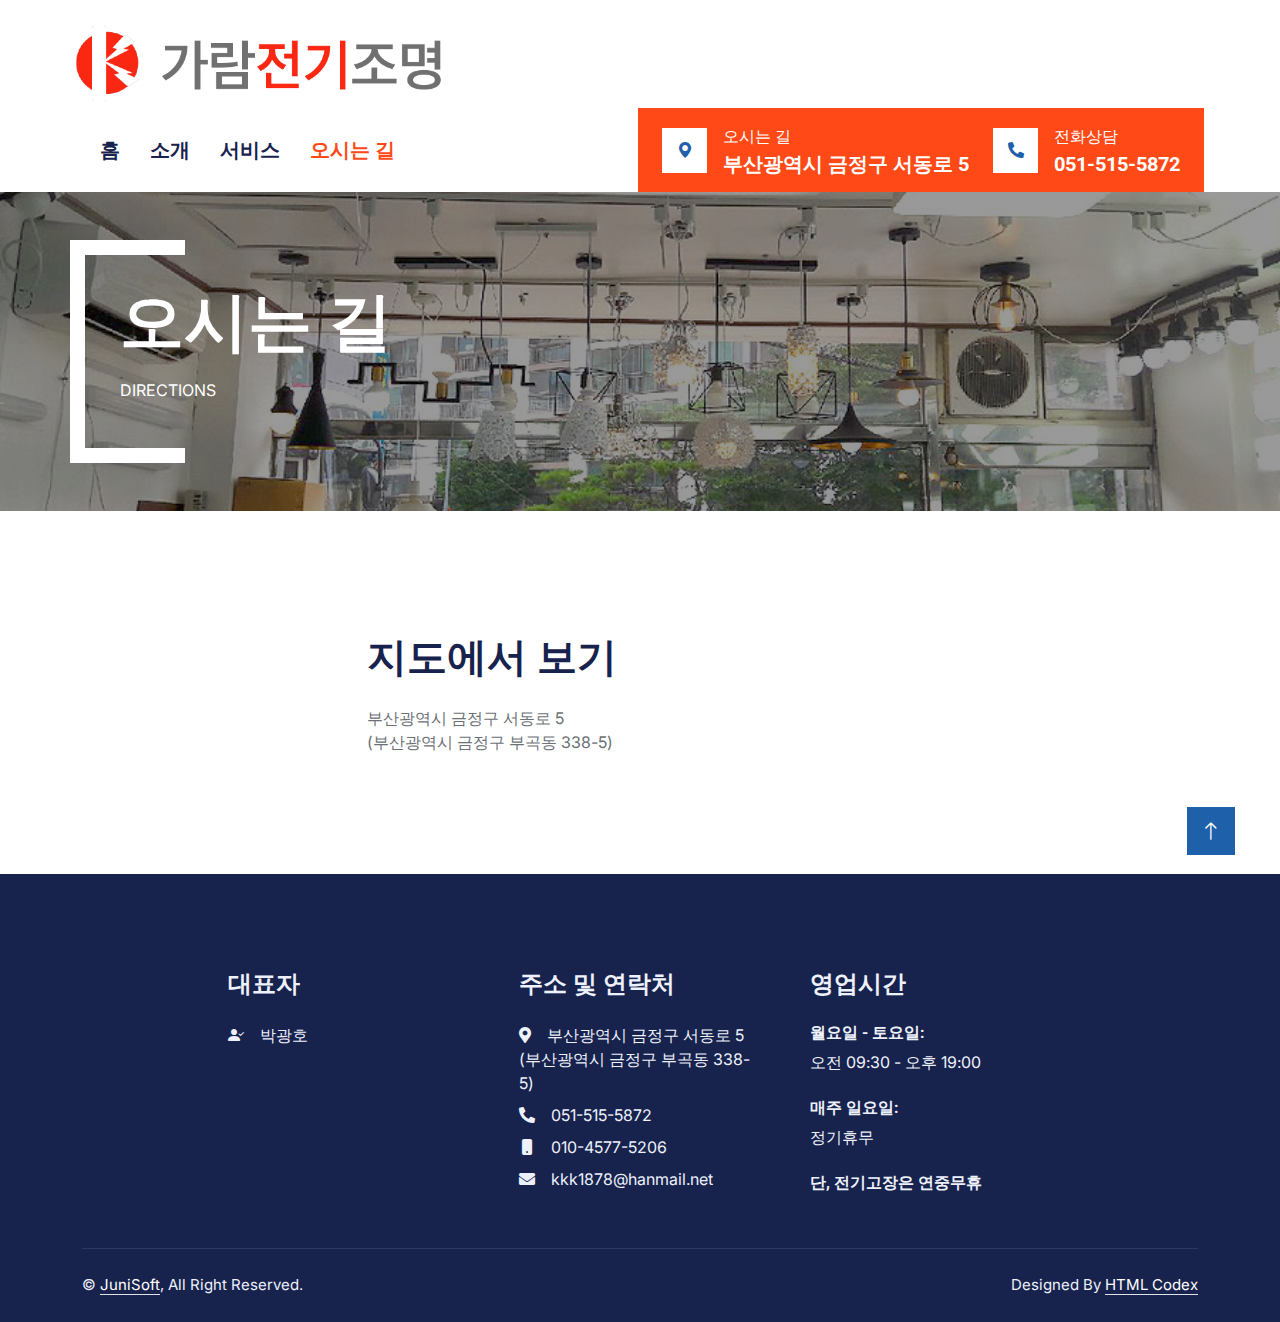
<file: contact.html>
<!DOCTYPE html>
<html lang="en">

<head>
    <meta charset="utf-8">
    <title>가람전기조명</title>
    <meta content="width=device-width, initial-scale=1.0" name="viewport">
    <meta content="" name="keywords">
    <meta content="" name="description">

    <!-- Favicon -->
    <link href="img/favicon.ico" rel="icon">

    <!-- Google Web Fonts -->
    <link rel="preconnect" href="https://fonts.googleapis.com">
    <link rel="preconnect" href="https://fonts.gstatic.com" crossorigin>
    <link href="https://fonts.googleapis.com/css2?family=Inter:wght@400;600&family=Roboto:wght@500;700&display=swap" rel="stylesheet">

    <!-- Icon Font Stylesheet -->
    <link href="https://cdnjs.cloudflare.com/ajax/libs/font-awesome/5.10.0/css/all.min.css" rel="stylesheet">
    <link href="https://cdn.jsdelivr.net/npm/bootstrap-icons@1.4.1/font/bootstrap-icons.css" rel="stylesheet">

    <!-- Libraries Stylesheet -->
    <link href="lib/animate/animate.min.css" rel="stylesheet">
    <link href="lib/owlcarousel/assets/owl.carousel.min.css" rel="stylesheet">
    <link href="lib/tempusdominus/css/tempusdominus-bootstrap-4.min.css" rel="stylesheet" />

    <!-- Customized Bootstrap Stylesheet -->
    <link href="css/bootstrap.min.css" rel="stylesheet">
    <link href="css/custom.css?a" rel="stylesheet">


    <!-- Template Stylesheet -->
    <link href="css/style.css" rel="stylesheet">
</head>

<body>
    <!-- Spinner Start -->
    <div id="spinner" class="show bg-white position-fixed translate-middle w-100 vh-100 top-50 start-50 d-flex align-items-center justify-content-center">
        <div class="spinner-border text-primary" style="width: 3rem; height: 3rem;" role="status">
            <span class="sr-only">Loading...</span>
        </div>
    </div>
    <!-- Spinner End -->

    <!-- Topbar Start -->
    <div class="container-fluid bg-light d-none d-lg-block">
        <div class="row align-items-cesnter top-bar"> 
            <div class="col-lg-3 col-md-12 text-center text-lg-start logo-wrapper">
                <a href="index.html" class="navbar-brand m-0 p-0">
                    <!-- <h1 class="text-primary m-0">가람전기조명</h1> -->
                    <img src="img/logo-new.png" alt="" id="logo-image">
                    
                </a>
            </div>
            
        </div>
    </div>
    <!-- Topbar End -->


    <!-- Navbar Start -->
    <div class="container-fluid nav-bar bg-light">
        <nav class="navbar navbar-expand-lg navbar-light bg-white p-3 py-lg-0 px-lg-4">
            <a href="index.html" class="navbar-brand d-flex align-items-center m-0 p-0 d-lg-none">
                <!-- <h1 class="text-primary m-0">가람전기조명</h1> -->
                <img id="logo" src="img/logo-new.png" alt="logo" >
                
            </a>
            <button class="navbar-toggler" type="button" data-bs-toggle="collapse" data-bs-target="#navbarCollapse">
                <span class="fa fa-bars"></span>
            </button>
            <div class="collapse navbar-collapse" id="navbarCollapse">
                <div class="navbar-nav me-auto">
                    <a href="index.html" class="nav-item nav-link">홈</a>
                    <a href="about.html" class="nav-item nav-link">소개</a>
                    <a href="service.html" class="nav-item nav-link">서비스</a>
                    
                    <a href="contact.html" class="nav-item nav-link active">오시는 길</a>
                </div>
                <div class="mt-4 mt-lg-0 me-lg-n4 py-3 px-4 bg-primary d-flex align-items-center">
                    <div class="d-flex flex-shrink-0 align-items-center justify-content-center bg-white" style="width: 45px; height: 45px;">
                        <i class="bi bi-geo-alt-fill text-primary"></i>
                    </div>
                    <div class="ms-3">
                        <p class="mb-1 text-white">오시는 길</p>
                        <h5 class="m-0 text-secondary">부산광역시 금정구 서동로 5</h5>
                    </div>
                </div>
                <div class="mt-4 mt-lg-0 me-lg-n4 py-3 px-4 bg-primary d-flex align-items-center">
                    <div class="d-flex flex-shrink-0 align-items-center justify-content-center bg-white" style="width: 45px; height: 45px;">
                        <i class="fa fa-phone-alt text-primary"></i>
                    </div>
                    <div class="ms-3">
                        <p class="mb-1 text-white">전화상담</p>
                        <h5 class="m-0 text-secondary">051-515-5872</h5>
                    </div>
                </div>
            </div>
        </nav>
    </div>
    <!-- Navbar End -->


    <!-- Page Header Start -->
    <div class="container-fluid page-header mb-5 py-5">
        <div class="container">
            <h1 class="display-3 text-white mb-3 animated slideInDown">오시는 길</h1>
            <nav aria-label="breadcrumb animated slideInDown">
                <ol class="breadcrumb text-uppercase">
                    <li class="breadcrumb-item"><a class="text-white" href="#">Directions</a></li>
                </ol>
            </nav>
        </div>
    </div>
    <!-- Page Header End -->


    <!-- Contact Start -->
    <div class="container-xxl py-5">
        <div class="container">
            <div class="row g-4 content-center">
                <div class="col-md-6 wow fadeInUp" data-wow-delay="0.1s">
                    <h6 class="text-secondary text-uppercase">Get In Touch</h6>
                    <h1 class="mb-4">지도에서 보기</h1>
                    <p class="mb-4">부산광역시 금정구 서동로 5 <br> (부산광역시 금정구 부곡동 338-5) </p>
                    
                    <!-- * 카카오맵 - 지도퍼가기 -->
<!-- 1. 지도 노드 -->
<div id="daumRoughmapContainer1687356872586" class="root_daum_roughmap root_daum_roughmap_landing kakao-map"></div>

<!--
	2. 설치 스크립트
	* 지도 퍼가기 서비스를 2개 이상 넣을 경우, 설치 스크립트는 하나만 삽입합니다.
-->
<script charset="UTF-8" class="daum_roughmap_loader_script" src="https://ssl.daumcdn.net/dmaps/map_js_init/roughmapLoader.js"></script>

<!-- 3. 실행 스크립트 -->
<script charset="UTF-8">
	new daum.roughmap.Lander({
		"timestamp" : "1687356872586",
		"key" : "2fa35",
		"mapWidth" : "640",
		"mapHeight" : "360"
	}).render();
</script>
                </div>

                
            </div>
        </div>
    </div>
    <!-- Contact End -->


    <!-- Footer Start -->
    <div class="container-fluid bg-dark text-light footer pt-5 mt-5 wow fadeIn" data-wow-delay="0.1s">
        <div class="container py-5">
            <div class="row g-5 content-center">
                <div class="col-lg-3 col-md-6">
                    <h4 class="text-light mb-4">대표자</h4>
                    <p class="mb-2"><i class="bi bi-person-check-fill me-3"></i>박광호</p>
                   
                    
                </div>
                <div class="col-lg-3 col-md-6">
                    <h4 class="text-light mb-4">주소 및 연락처</h4>
                    <p class="mb-2"><i class="fa fa-map-marker-alt me-3"></i>부산광역시 금정구 서동로 5 <br> (부산광역시 금정구 부곡동 338-5)</p>
                    <p class="mb-2"><i class="fa fa-phone-alt me-3"></i>051-515-5872</p>
                    <p class="mb-2"><i class="bi bi-phone-fill me-3"></i>010-4577-5206</p>
                    <p class="mb-2"><i class="fa fa-envelope me-3"></i>kkk1878@hanmail.net</p>
                    
                </div>
                <div class="col-lg-3 col-md-6">
                    <h4 class="text-light mb-4">영업시간</h4>
                    <h6 class="text-light">월요일 - 토요일:</h6>
                    <p class="mb-4">오전 09:30 - 오후 19:00 </p>
                    <h6 class="text-light">매주 일요일:</h6>
                    <p class="mb-0">정기휴무</p><br>
                    
                    <h6 class="text-light">단, 전기고장은 연중무휴</h6>
                </div>
                
                
            </div>
        </div>
        <div class="container">
            <div class="copyright">
                <div class="row">
                    <div class="col-md-6 text-center text-md-start mb-3 mb-md-0">
                        &copy; <a class="border-bottom" href="#">JuniSoft</a>, All Right Reserved.
                    </div>
                    <div class="col-md-6 text-center text-md-end">
                        <!--/*** This template is free as long as you keep the footer author’s credit link/attribution link/backlink. If you'd like to use the template without the footer author’s credit link/attribution link/backlink, you can purchase the Credit Removal License from "https://htmlcodex.com/credit-removal". Thank you for your support. ***/-->
                        Designed By <a class="border-bottom" href="https://htmlcodex.com">HTML Codex</a>
                    </div>
                </div>
            </div>
        </div>
    </div>
    <!-- Footer End -->


    <!-- Back to Top -->
    <a href="#" class="btn btn-lg btn-primary btn-lg-square rounded-0 back-to-top"><i class="bi bi-arrow-up"></i></a>


    <!-- JavaScript Libraries -->
    <script src="https://code.jquery.com/jquery-3.4.1.min.js"></script>
    <script src="https://cdn.jsdelivr.net/npm/bootstrap@5.0.0/dist/js/bootstrap.bundle.min.js"></script>
    <script src="lib/wow/wow.min.js"></script>
    <script src="lib/easing/easing.min.js"></script>
    <script src="lib/waypoints/waypoints.min.js"></script>
    <script src="lib/counterup/counterup.min.js"></script>
    <script src="lib/owlcarousel/owl.carousel.min.js"></script>
    <script src="lib/tempusdominus/js/moment.min.js"></script>
    <script src="lib/tempusdominus/js/moment-timezone.min.js"></script>
    <script src="lib/tempusdominus/js/tempusdominus-bootstrap-4.min.js"></script>

    <!-- Template Javascript -->
    <script src="js/main.js"></script>
</body>

</html>
</file>
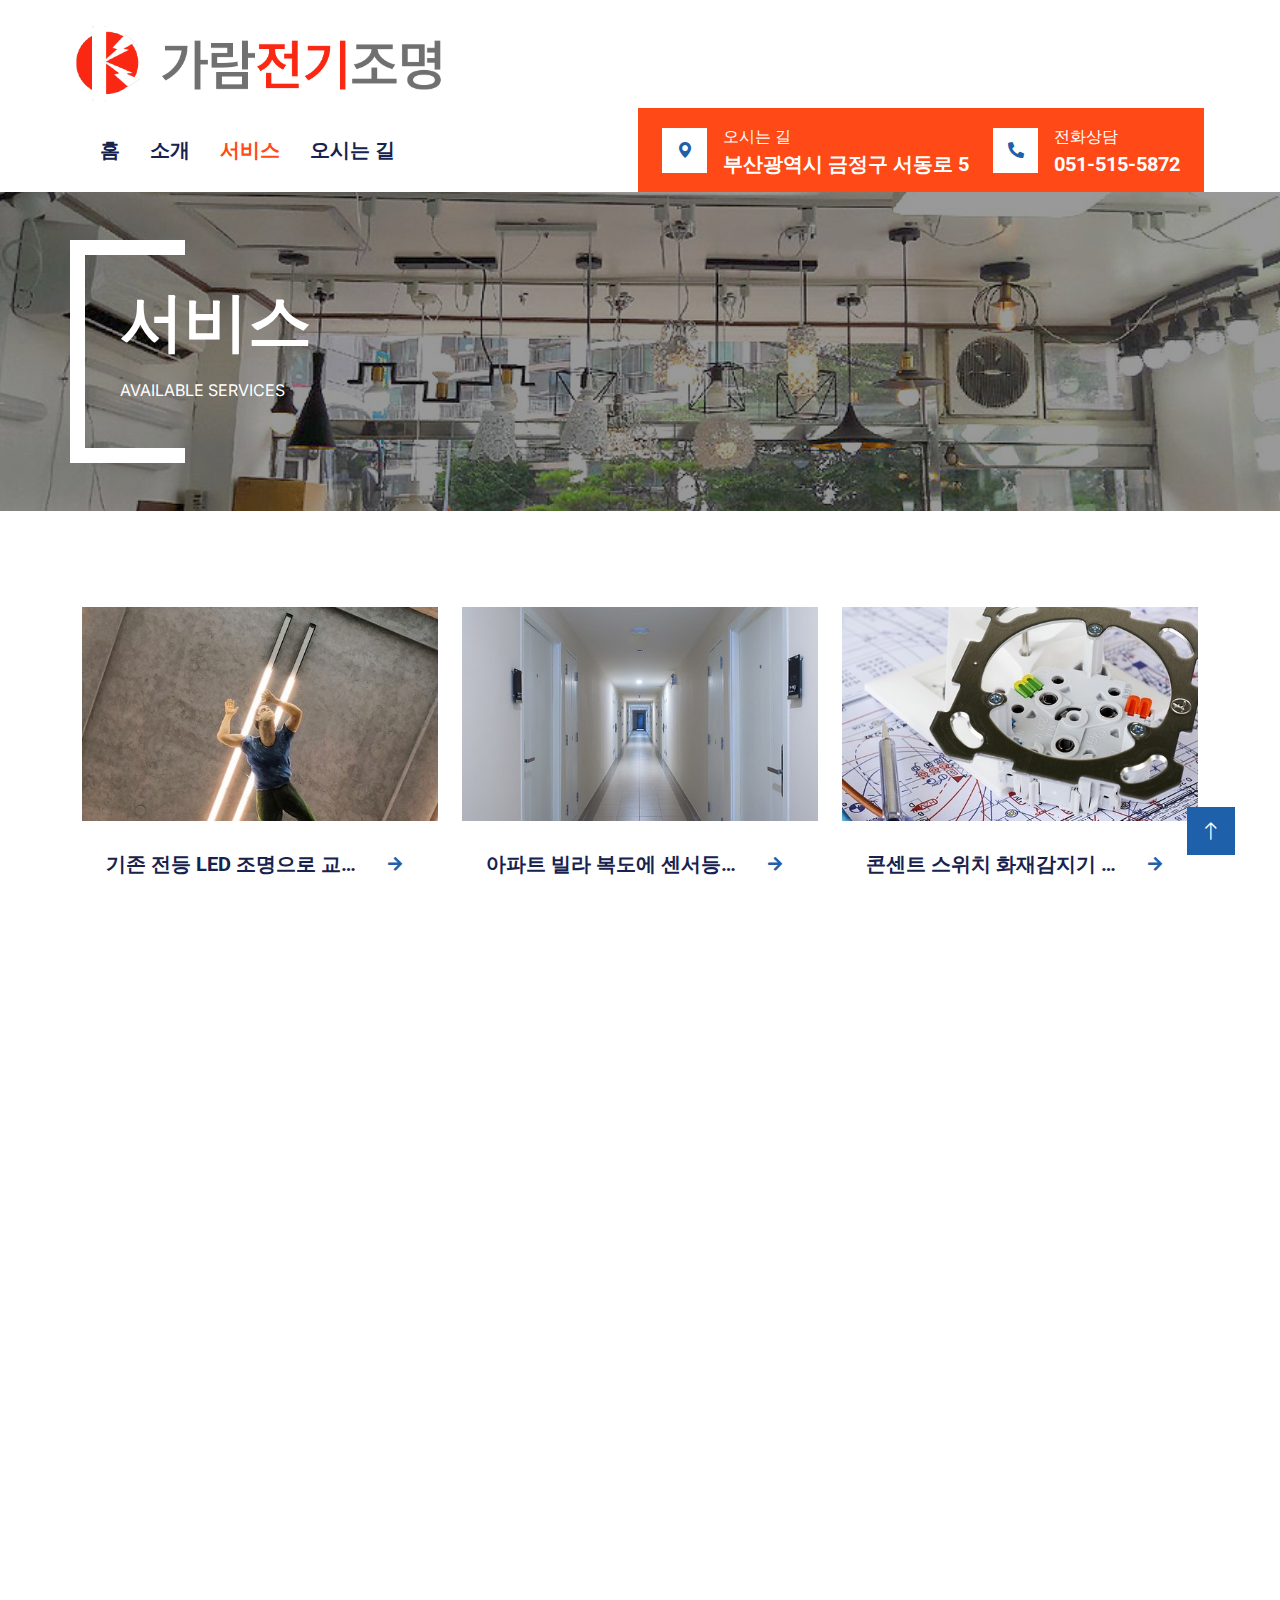
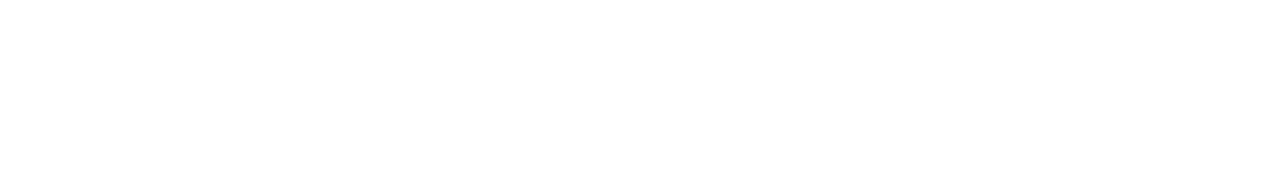
<file: service.html>
<!DOCTYPE html>
<html lang="en">

<head>
    <meta charset="utf-8">
    <title>가람전기조명</title>
    <meta content="width=device-width, initial-scale=1.0" name="viewport">
    <meta content="" name="keywords">
    <meta content="" name="description">

    <!-- Favicon -->
    <link rel="icon" href="img/favicon.ico" type="image/x-icon" sizes="16x16">

    <!-- Google Web Fonts -->
    <link rel="preconnect" href="https://fonts.googleapis.com">
    <link rel="preconnect" href="https://fonts.gstatic.com" crossorigin>
    <link href="https://fonts.googleapis.com/css2?family=Inter:wght@400;600&family=Roboto:wght@500;700&display=swap" rel="stylesheet">

    <!-- Icon Font Stylesheet -->
    <link href="https://cdnjs.cloudflare.com/ajax/libs/font-awesome/5.10.0/css/all.min.css" rel="stylesheet">
    <link href="https://cdn.jsdelivr.net/npm/bootstrap-icons@1.4.1/font/bootstrap-icons.css" rel="stylesheet">

    <!-- Libraries Stylesheet -->
    <link href="lib/animate/animate.min.css" rel="stylesheet">
    <link href="lib/owlcarousel/assets/owl.carousel.min.css" rel="stylesheet">
    <link href="lib/tempusdominus/css/tempusdominus-bootstrap-4.min.css" rel="stylesheet" />

    <!-- Customized Bootstrap Stylesheet -->
    <link href="css/bootstrap.min.css" rel="stylesheet">
    <link href="css/custom.css?a" rel="stylesheet">


    <!-- Template Stylesheet -->
    <link href="css/style.css" rel="stylesheet">
</head>

<body>
    <!-- Spinner Start -->
    <div id="spinner" class="show bg-white position-fixed translate-middle w-100 vh-100 top-50 start-50 d-flex align-items-center justify-content-center">
        <div class="spinner-border text-primary" style="width: 3rem; height: 3rem;" role="status">
            <span class="sr-only">Loading...</span>
        </div>
    </div>
    <!-- Spinner End -->

    <!-- Topbar Start -->
    <div class="container-fluid bg-light d-none d-lg-block">
        <div class="row align-items-cesnter top-bar"> 
            <div class="col-lg-3 col-md-12 text-center text-lg-start logo-wrapper">
                <a href="index.html" class="navbar-brand m-0 p-0">
                    <!-- <h1 class="text-primary m-0">가람전기조명</h1> -->
                    <img src="img/logo-new.png" alt="" id="logo-image">
                    
                </a>
            </div>
            
        </div>
    </div>
    <!-- Topbar End -->


    <!-- Navbar Start -->
    <div class="container-fluid nav-bar bg-light">
        <nav class="navbar navbar-expand-lg navbar-light bg-white p-3 py-lg-0 px-lg-4">
            <a href="index.html" class="navbar-brand d-flex align-items-center m-0 p-0 d-lg-none">
                <!-- <h1 class="text-primary m-0">가람전기조명</h1> -->
                <img id="logo" src="img/logo-new.png" alt="logo" >
                
            </a>
            <button class="navbar-toggler" type="button" data-bs-toggle="collapse" data-bs-target="#navbarCollapse">
                <span class="fa fa-bars"></span>
            </button>
            <div class="collapse navbar-collapse" id="navbarCollapse">
                <div class="navbar-nav me-auto">
                    <a href="index.html" class="nav-item nav-link">홈</a>
                    <a href="about.html" class="nav-item nav-link">소개</a>
                    <a href="service.html" class="nav-item nav-link active">서비스</a>
                    
                    <a href="contact.html" class="nav-item nav-link">오시는 길</a>
                </div>
                <div class="mt-4 mt-lg-0 me-lg-n4 py-3 px-4 bg-primary d-flex align-items-center">
                    <div class="d-flex flex-shrink-0 align-items-center justify-content-center bg-white" style="width: 45px; height: 45px;">
                        <i class="bi bi-geo-alt-fill text-primary"></i>
                    </div>
                    <div class="ms-3">
                        <p class="mb-1 text-white">오시는 길</p>
                        <h5 class="m-0 text-secondary">부산광역시 금정구 서동로 5</h5>
                    </div>
                </div>
                <div class="mt-4 mt-lg-0 me-lg-n4 py-3 px-4 bg-primary d-flex align-items-center">
                    <div class="d-flex flex-shrink-0 align-items-center justify-content-center bg-white" style="width: 45px; height: 45px;">
                        <i class="fa fa-phone-alt text-primary"></i>
                    </div>
                    <div class="ms-3">
                        <p class="mb-1 text-white">전화상담</p>
                        <h5 class="m-0 text-secondary">051-515-5872</h5>
                    </div>
                </div>
            </div>
        </nav>
    </div>
    <!-- Navbar End -->


    <!-- Page Header Start -->
    <div class="container-fluid page-header mb-5 py-5">
        <div class="container">
            <h1 class="display-3 text-white mb-3 animated slideInDown">서비스</h1>
            <nav aria-label="breadcrumb animated slideInDown">
                <ol class="breadcrumb text-uppercase">
                    <li class="breadcrumb-item"><a class="text-white" href="#">Available Services</a></li>
                </ol>
            </nav>
        </div>
    </div>
    <!-- Page Header End -->

    <!-- Service Start -->
    <div class="container-xxl py-5">
        <div class="container">
            <div class="row g-4">
                <div class="col-lg-4 col-md-6 service-item-top wow fadeInUp" data-wow-delay="0.1s">
                    <div class="overflow-hidden">
                        <img class="img-fluid w-100 h-100" src="img/service1.jpg" alt="">
                    </div>
                    <div class="d-flex align-items-center justify-content-between bg-light p-4">
                        <h5 class="text-truncate me-3 mb-0"> 기존 전등 LED 조명으로 교체</h5>
                        <a class="btn btn-square btn-outline-primary border-2 border-white flex-shrink-0" href="ask.html"><i class="fa fa-arrow-right"></i></a>
                    </div>
                </div>
                <div class="col-lg-4 col-md-6 service-item-top wow fadeInUp" data-wow-delay="0.3s">
                    <div class="overflow-hidden">
                        <img class="img-fluid w-100 h-100" src="img/service2.jpg" alt="">
                    </div>
                    <div class="d-flex align-items-center justify-content-between bg-light p-4">
                        <h5 class="text-truncate me-3 mb-0"> 아파트 빌라 복도에 센서등 설치</h5>
                        <a class="btn btn-square btn-outline-primary border-2 border-white flex-shrink-0" href="ask.html"><i class="fa fa-arrow-right"></i></a>
                    </div>
                </div>
                <div class="col-lg-4 col-md-6 service-item-top wow fadeInUp" data-wow-delay="0.5s">
                    <div class="overflow-hidden">
                        <img class="img-fluid w-100 h-100" src="img/service3.jpg" alt="">
                    </div>
                    <div class="d-flex align-items-center justify-content-between bg-light p-4">
                        <h5 class="text-truncate me-3 mb-0"> 콘센트 스위치 화재감지기 시공</h5>
                        <a class="btn btn-square btn-outline-primary border-2 border-white flex-shrink-0" href="ask.html"><i class="fa fa-arrow-right"></i></a>
                    </div>
                </div>
                <div class="col-lg-4 col-md-6 service-item-top wow fadeInUp" data-wow-delay="0.5s">
                    <div class="overflow-hidden">
                        <img class="img-fluid w-100 h-100" src="img/service4.jpg" alt="">
                    </div>
                    <div class="d-flex align-items-center justify-content-between bg-light p-4">
                        <h5 class="text-truncate me-3 mb-0"> 초인종 인터폰 도어락 설치</h5>
                        <a class="btn btn-square btn-outline-primary border-2 border-white flex-shrink-0" href="ask.html"><i class="fa fa-arrow-right"></i></a>
                    </div>
                </div>
                <div class="col-lg-4 col-md-6 service-item-top wow fadeInUp" data-wow-delay="0.5s">
                    <div class="overflow-hidden">
                        <img class="img-fluid w-100 h-100" src="img/service5.jpg" alt="">
                    </div>
                    <div class="d-flex align-items-center justify-content-between bg-light p-4">
                        <h5 class="text-truncate me-3 mb-0"> 레일등 설치 및 잔불 및 깜빡거림 해결</h5>
                        <a class="btn btn-square btn-outline-primary border-2 border-white flex-shrink-0" href="ask.html"><i class="fa fa-arrow-right"></i></a>
                    </div>
                </div>
                <div class="col-lg-4 col-md-6 service-item-top wow fadeInUp" data-wow-delay="0.5s">
                    <div class="overflow-hidden">
                        <img class="img-fluid w-100 h-100" src="img/service6.jpg" alt="">
                    </div>
                    <div class="d-flex align-items-center justify-content-between bg-light p-4">
                        <h5 class="text-truncate me-3 mb-0"> 전기공사 및 수리 (누전 전기판넬 수.배전반)</h5>
                        <a class="btn btn-square btn-outline-primary border-2 border-white flex-shrink-0" href="ask.html"><i class="fa fa-arrow-right"></i></a>
                    </div>
                </div>
            </div>
        </div>
    </div>
    <!-- Service End -->


    
        

    <!-- Footer Start -->
    <div class="container-fluid bg-dark text-light footer pt-5 mt-5 wow fadeIn" data-wow-delay="0.1s">
        <div class="container py-5">
            <div class="row g-5 content-center">
                <div class="col-lg-3 col-md-6">
                    <h4 class="text-light mb-4">대표자</h4>
                    <p class="mb-2"><i class="bi bi-person-check-fill me-3"></i>박광호</p>
                   
                    
                </div>
                <div class="col-lg-3 col-md-6">
                    <h4 class="text-light mb-4">주소 및 연락처</h4>
                    <p class="mb-2"><i class="fa fa-map-marker-alt me-3"></i>부산광역시 금정구 서동로 5 <br> (부산광역시 금정구 부곡동 338-5)</p>
                    <p class="mb-2"><i class="fa fa-phone-alt me-3"></i>051-515-5872</p>
                    <p class="mb-2"><i class="bi bi-phone-fill me-3"></i>010-4577-5206</p>
                    <p class="mb-2"><i class="fa fa-envelope me-3"></i>kkk1878@hanmail.net</p>
                    
                </div>
                <div class="col-lg-3 col-md-6">
                    <h4 class="text-light mb-4">영업시간</h4>
                    <h6 class="text-light">월요일 - 토요일:</h6>
                    <p class="mb-4">오전 09:30 - 오후 19:00 </p>
                    <h6 class="text-light">매주 일요일:</h6>
                    <p class="mb-0">정기휴무</p><br>
                    
                    <h6 class="text-light">단, 전기고장은 연중무휴</h6>
                </div>
                
                
            </div>
        </div>
        <div class="container">
            <div class="copyright">
                <div class="row">
                    <div class="col-md-6 text-center text-md-start mb-3 mb-md-0">
                        &copy; <a class="border-bottom" href="#">JuniSoft</a>, All Right Reserved.
                    </div>
                    <div class="col-md-6 text-center text-md-end">
                        <!--/*** This template is free as long as you keep the footer author’s credit link/attribution link/backlink. If you'd like to use the template without the footer author’s credit link/attribution link/backlink, you can purchase the Credit Removal License from "https://htmlcodex.com/credit-removal". Thank you for your support. ***/-->
                        Designed By <a class="border-bottom" href="https://htmlcodex.com">HTML Codex</a>
                    </div>
                </div>
            </div>
        </div>
    </div>
    <!-- Footer End -->


    <!-- Back to Top -->
    <a href="#" class="btn btn-lg btn-primary btn-lg-square rounded-0 back-to-top"><i class="bi bi-arrow-up"></i></a>


    <!-- JavaScript Libraries -->
    <script src="https://code.jquery.com/jquery-3.4.1.min.js"></script>
    <script src="https://cdn.jsdelivr.net/npm/bootstrap@5.0.0/dist/js/bootstrap.bundle.min.js"></script>
    <script src="lib/wow/wow.min.js"></script>
    <script src="lib/easing/easing.min.js"></script>
    <script src="lib/waypoints/waypoints.min.js"></script>
    <script src="lib/counterup/counterup.min.js"></script>
    <script src="lib/owlcarousel/owl.carousel.min.js"></script>
    <script src="lib/tempusdominus/js/moment.min.js"></script>
    <script src="lib/tempusdominus/js/moment-timezone.min.js"></script>
    <script src="lib/tempusdominus/js/tempusdominus-bootstrap-4.min.js"></script>

    <!-- Template Javascript -->
    <script src="js/main.js"></script>
</body>

</html>
</file>
<file: css/custom.css>
@font-face {
    font-family: 'establishRetrosansOTF';
    src: url('https://cdn.jsdelivr.net/gh/projectnoonnu/noonfonts_2112@1.0/establishRetrosansOTF.woff') format('woff');
    font-weight: normal;
    font-style: normal;
}

.bg-light {
    background-color: white! important;
}


#logo-image {
    margin-top: 20px;
    max-width: 140%;
    height: auto;
}

.navbar-light .navbar-nav .nav-link:hover, .navbar-light .navbar-nav .nav-link.active {
    color: #FF4917! important;
}

.bg-primary {
    background-color: #FF4917 !important;
}

.text-secondary {
    color: white !important;
}

.top-bar {
    height: min-content;
    padding: 0 4rem;
}

@media (max-width: 991.98px) {
    .nav-bar {
        padding: 0;
    }

    .navbar-light .navbar-nav .nav-link  {
        margin-right: 0;
        padding: 10px 0;
    }

    .navbar-light .navbar-nav {
        margin-top: 1rem;
        padding-top: 1rem;
        border-top: 1px solid #EEEEEE;
    }

    .logo-wrapper {
        width: 10%;
    }
}

.example-margin {
    margin-top: 70px;
    margin-bottom: 3px;
}

.content-center {
    display: flex;
    justify-content: center;
}

.kakao-map {
    max-width: 100%;
    height: auto;
}
</file>
<file: css/style.css>
/********** Template CSS **********/
:root {
    --primary: #1E60AA;
    --secondary: #FF4917;
    --light: white;
    --dark: #17224D;
}

.fw-medium {
    font-weight: 600 !important;
}

.back-to-top {
    position: fixed;
    display: none;
    right: 45px;
    bottom: 45px;
    z-index: 99;
}


/*** Spinner ***/
#spinner {
    opacity: 0;
    visibility: hidden;
    transition: opacity .5s ease-out, visibility 0s linear .5s;
    z-index: 99999;
}

#spinner.show {
    transition: opacity .5s ease-out, visibility 0s linear 0s;
    visibility: visible;
    opacity: 1;
}


/*** Button ***/
.btn {
    font-weight: 600;
    transition: .5s;
}

.btn.btn-primary,
.btn.btn-secondary {
    color: #FFFFFF;
}

.btn-square {
    width: 38px;
    height: 38px;
}

.btn-sm-square {
    width: 32px;
    height: 32px;
}

.btn-lg-square {
    width: 48px;
    height: 48px;
}

.btn-square,
.btn-sm-square,
.btn-lg-square {
    padding: 0;
    display: flex;
    align-items: center;
    justify-content: center;
    font-weight: normal;
}


/*** Navbar ***/

.nav-bar {
    position: relative;
    padding: 0 4.75rem;
    transition: .5s;
    z-index: 9999;
}

.nav-bar.sticky-top {
    position: sticky;
    padding: 0;
    z-index: 9999;
}

.navbar .dropdown-toggle::after {
    border: none;
    content: "\f107";
    font-family: "Font Awesome 5 Free";
    font-weight: 900;
    vertical-align: middle;
    margin-left: 8px;
}

.navbar-light .navbar-nav .nav-link {
    margin-right: 30px;
    padding: 25px 0;
    color: var(--dark);
    font-size: 20px;
    font-weight: 600;
    text-transform: uppercase;
    outline: none;
}

.navbar-light .navbar-nav .nav-link:hover,
.navbar-light .navbar-nav .nav-link.active {
    color: var(--primary);
}

@media (max-width: 991.98px) {
    .nav-bar {
        padding: 0;
    }

    .navbar-light .navbar-nav .nav-link  {
        margin-right: 0;
        padding: 10px 0;
    }

    .navbar-light .navbar-nav {
        margin-top: 1rem;
        padding-top: 1rem;
        border-top: 1px solid #EEEEEE;
    }
}

@media (min-width: 992px) {
    .navbar .nav-item .dropdown-menu {
        display: block;
        border: none;
        margin-top: 0;
        top: 150%;
        opacity: 0;
        visibility: hidden;
        transition: .5s;
    }

    

    .navbar .nav-item:hover .dropdown-menu {
        top: 100%;
        visibility: visible;
        transition: .5s;
        opacity: 1;
    }
}

@media screen and (max-width:575.98px) {
    /* 스마트폰 세로 */
    .nav-bar {
        padding: 0;
    }

    .navbar-light .navbar-nav .nav-link  {
        margin-right: 0;
        padding: 10px 0;
    }

    .navbar-light .navbar-nav {
        margin-top: 1rem;
        padding-top: 1rem;
        border-top: 1px solid #EEEEEE;
    }

    .navbar-brand {
        width: 100%;
        height: auto;
    }
}

@media screen and (max-width:992px){
    #logo{
        width: 300px;
        height: auto;
}
}
    
@media screen and (max-width:1199.98px) {
    /* 데스크탑 */
    .navbar .nav-item .dropdown-menu {
        display: block;
        border: none;
        margin-top: 0;
        top: 150%;
        opacity: 0;
        visibility: hidden;
        transition: .5s;
    }

    

    .navbar .nav-item:hover .dropdown-menu {
        top: 100%;
        visibility: visible;
        transition: .5s;
        opacity: 1;
    }
}

/*** Header ***/
.header-carousel .container,
.page-header .container {
    position: relative;
    padding: 45px 0 45px 35px;
    border-left: 15px solid #FFFFFF;
}

.header-carousel .container::before,
.header-carousel .container::after,
.page-header .container::before,
.page-header .container::after {
    position: absolute;
    content: "";
    top: 0;
    left: 0;
    width: 100px;
    height: 15px;
    background: white;
}

.header-carousel .container::after,
.page-header .container::after {
    top: 100%;
    margin-top: -15px;
}

@media (max-width: 768px) {
    .header-carousel .owl-carousel-item {
        position: relative;
        min-height: 500px;
    }
    
    .header-carousel .owl-carousel-item img {
        position: absolute;
        width: 100%;
        height: 100%;
        object-fit: cover;
    }

    .header-carousel .owl-carousel-item h5,
    .header-carousel .owl-carousel-item p {
        font-size: 14px !important;
        font-weight: 400 !important;
    }

    .header-carousel .owl-carousel-item h1 {
        font-size: 30px;
        font-weight: 600;
    }
}

.header-carousel .owl-nav {
    position: absolute;
    top: 50%;
    right: 8%;
    transform: translateY(-50%);
    display: flex;
    flex-direction: column;
}

.header-carousel .owl-nav .owl-prev,
.header-carousel .owl-nav .owl-next {
    margin: 7px 0;
    width: 45px;
    height: 45px;
    display: flex;
    align-items: center;
    justify-content: center;
    color: #FFFFFF;
    background: transparent;
    border: 1px solid #FFFFFF;
    border-radius: 45px;
    font-size: 22px;
    transition: 2s;
}

.header-carousel .owl-nav .owl-prev:hover,
.header-carousel .owl-nav .owl-next:hover {
    background: var(--primary);
    border-color: var(--primary);
}

.page-header {
    background: linear-gradient(rgba(0, 0, 0, .4), rgba(0, 0, 0, .4)), url(../img/shop3.jpg) center center no-repeat;
    background-size: cover;
}

.breadcrumb-item + .breadcrumb-item::before {
    color: var(--light);
}


/*** Facts ***/
.fact {
    background: linear-gradient(rgba(0, 0, 0, .4), rgba(0, 0, 0, .4)), url(../img/bg.jpg) center center no-repeat;
    background-size: cover;
}


/*** Service ***/
.service-item-top img {
    transition: .5s;
}

.service-item-top:hover img {
    transform: scale(1.1);
}

.service-carousel .owl-dots {
    margin-top: 24px;
    display: flex;
    align-items: flex-end;
    justify-content: center;
}

.service-carousel .owl-dot {
    position: relative;
    display: inline-block;
    margin: 0 5px;
    width: 15px;
    height: 15px;
    background: var(--primary);
    border: 5px solid var(--light);
    transition: .5s;
}

.service-carousel .owl-dot.active {
    background: var(--light);
    border-color: var(--primary);
}
 


@keyframes pulse-border {
    0% {
        transform: translateX(-50%) translateY(-50%) translateZ(0) scale(1);
        opacity: 1;
    }

    100% {
        transform: translateX(-50%) translateY(-50%) translateZ(0) scale(1.5);
        opacity: 0;
    }
}

#videoModal {
    z-index: 99999;
}

#videoModal .modal-dialog {
    position: relative;
    max-width: 800px;
    margin: 60px auto 0 auto;
}

#videoModal .modal-body {
    position: relative;
    padding: 0px;
}

#videoModal .close {
    position: absolute;
    width: 30px;
    height: 30px;
    right: 0px;
    top: -30px;
    z-index: 999;
    font-size: 30px;
    font-weight: normal;
    color: #FFFFFF;
    background: #000000;
    opacity: 1;
}

.bootstrap-datetimepicker-widget.bottom {
    top: auto !important;
}

.bootstrap-datetimepicker-widget .table * {
    border-bottom-width: 0px;
}

.bootstrap-datetimepicker-widget .table th {
    font-weight: 500;
}

.bootstrap-datetimepicker-widget.dropdown-menu {
    padding: 10px;
    border-radius: 2px;
}

.bootstrap-datetimepicker-widget table td.active,
.bootstrap-datetimepicker-widget table td.active:hover {
    background: var(--primary);
}

.bootstrap-datetimepicker-widget table td.today::before {
    border-bottom-color: var(--primary);
}


/*** Team ***/
.team-item img {
    transition: .5s;
}

.team-item:hover img {
    transform: scale(1.1);
}

.team-item .team-text {
    height: 90px;
    overflow: hidden;
}

.team-item .team-text .bg-light,
.team-item .team-text .bg-primary {
    position: relative;
    height: 90px;
    display: flex;
    align-items: center;
    justify-content: center;
    flex-direction: column;
    transition: .5s;
}

.team-item .team-text .bg-primary {
    flex-direction: row;
}

.team-item:hover .team-text .bg-light {
    margin-top: -90px;
}

.team-item .team-text .bg-primary .btn {
    color: var(--primary);
    background: #FFFFFF;
}

.team-item .team-text .bg-primary .btn:hover {
    color: #FFFFFF;
    background: var(--secondary)
}


/*** Testimonial ***/
.testimonial-carousel .owl-item .testimonial-text,
.testimonial-carousel .owl-item.center .testimonial-text * {
    position: relative;
    transition: .5s;
}

.testimonial-carousel .owl-item.center .testimonial-text {
    background: var(--primary) !important;
}

.testimonial-carousel .owl-item.center .testimonial-text * {
    color: #FFFFFF !important;
}

.testimonial-carousel .owl-item .testimonial-text::after {
    position: absolute;
    content: "";
    width: 0;
    height: 0;
    left: 50%;
    bottom: -30px;
    transform: translateX(-50%);
    border: 15px solid;
    border-color: var(--light) transparent transparent transparent;
    transition: .5s;

}

.testimonial-carousel .owl-item.center .testimonial-text::after {
    border-color: var(--primary) transparent transparent transparent;
}

.testimonial-carousel .owl-nav {
    position: absolute;
    width: 350px;
    bottom: 100px;
    left: 50%;
    transform: translateX(-50%);
    display: flex;
    justify-content: space-between;
    opacity: 0;
    transition: .5s;
    z-index: 1;
}

.testimonial-carousel:hover .owl-nav {
    width: 300px;
    opacity: 1;
}

.testimonial-carousel .owl-nav .owl-prev,
.testimonial-carousel .owl-nav .owl-next {
    font-size: 30px;
    color: var(--primary);
}

.testimonial-carousel .owl-nav .owl-prev:hover,
.testimonial-carousel .owl-nav .owl-next:hover {
    color: var(--dark);
}


/*** Footer ***/
.footer .btn.btn-social {
    margin-right: 5px;
    width: 35px;
    height: 35px;
    display: flex;
    align-items: center;
    justify-content: center;
    color: var(--light);
    border: 1px solid #FFFFFF;
    border-radius: 35px;
    transition: .3s;
}

.footer .btn.btn-social:hover {
    color: var(--primary);
}

.footer .btn.btn-link {
    display: block;
    margin-bottom: 5px;
    padding: 0;
    text-align: left;
    color: #FFFFFF;
    font-size: 15px;
    font-weight: normal;
    text-transform: capitalize;
    transition: .3s;
}

.footer .btn.btn-link::before {
    position: relative;
    content: "\f105";
    font-family: "Font Awesome 5 Free";
    font-weight: 900;
    margin-right: 10px;
}

.footer .btn.btn-link:hover {
    letter-spacing: 1px;
    box-shadow: none;
}

.footer .copyright {
    padding: 25px 0;
    font-size: 15px;
    border-top: 1px solid rgba(256, 256, 256, .1);
}

.footer .copyright a {
    color: var(--light);
}
</file>
